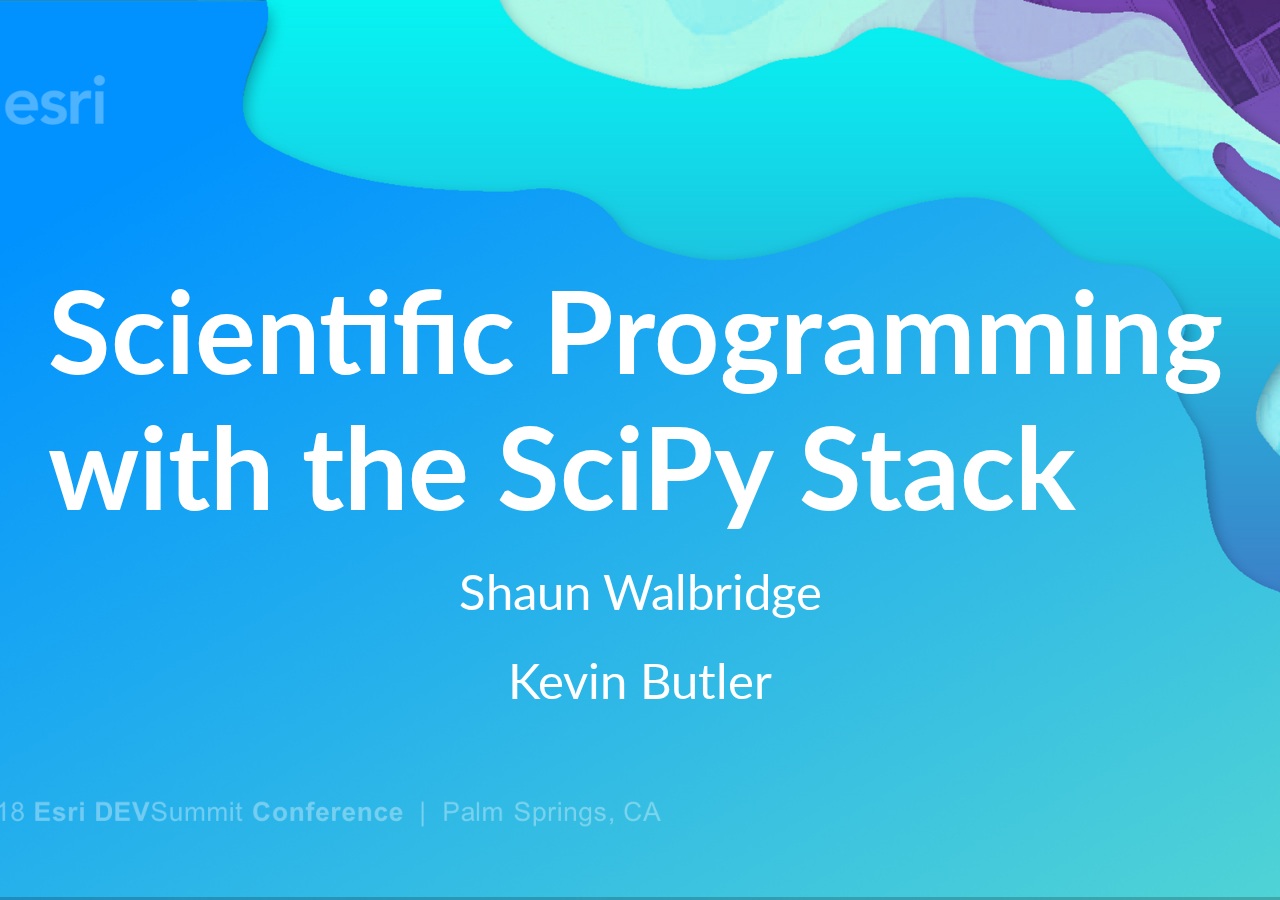
<file: index.html>
<!DOCTYPE html>
<html>
<head>
  <meta charset="utf-8">
  <link rel="shortcut icon" href="reveal.js/favicon.ico">
  <meta name="generator" content="pandoc">
  <meta name="author" content="Shaun Walbridge">
  <meta name="author" content="Kevin Butler">
  <title>Scientific Programming   with the SciPy Stack</title>
  <meta name="apple-mobile-web-app-capable" content="yes">
  <meta name="apple-mobile-web-app-status-bar-style" content="black-translucent">
  <meta name="viewport" content="width=device-width, initial-scale=1.0, maximum-scale=1.0, user-scalable=no, minimal-ui">
  <link rel="stylesheet" href="reveal.js/css/reveal.css">
  <style type="text/css">
      code{white-space: pre-wrap;}
      span.smallcaps{font-variant: small-caps;}
      span.underline{text-decoration: underline;}
      div.column{display: inline-block; vertical-align: top; width: 50%;}
  </style>
  <style type="text/css">
a.sourceLine { display: inline-block; line-height: 1.25; }
a.sourceLine { pointer-events: none; color: inherit; text-decoration: inherit; }
a.sourceLine:empty { height: 1.2em; position: absolute; }
.sourceCode { overflow: visible; }
code.sourceCode { white-space: pre; position: relative; }
div.sourceCode { margin: 1em 0; }
pre.sourceCode { margin: 0; }
@media screen {
div.sourceCode { overflow: auto; }
}
@media print {
code.sourceCode { white-space: pre-wrap; }
a.sourceLine { text-indent: -1em; padding-left: 1em; }
}
pre.numberSource a.sourceLine
  { position: relative; }
pre.numberSource a.sourceLine:empty
  { position: absolute; }
pre.numberSource a.sourceLine::before
  { content: attr(data-line-number);
    position: absolute; left: -5em; text-align: right; vertical-align: baseline;
    border: none; pointer-events: all;
    -webkit-touch-callout: none; -webkit-user-select: none;
    -khtml-user-select: none; -moz-user-select: none;
    -ms-user-select: none; user-select: none;
    padding: 0 4px; width: 4em;
  }
pre.numberSource { margin-left: 3em;  padding-left: 4px; }
div.sourceCode
  { color: #cccccc; background-color: #303030; }
@media screen {
a.sourceLine::before { text-decoration: underline; }
}
code span.al { color: #ffcfaf; } /* Alert */
code span.an { color: #7f9f7f; font-weight: bold; } /* Annotation */
code span.at { } /* Attribute */
code span.bn { color: #dca3a3; } /* BaseN */
code span.bu { } /* BuiltIn */
code span.cf { color: #f0dfaf; } /* ControlFlow */
code span.ch { color: #dca3a3; } /* Char */
code span.cn { color: #dca3a3; font-weight: bold; } /* Constant */
code span.co { color: #7f9f7f; } /* Comment */
code span.cv { color: #7f9f7f; font-weight: bold; } /* CommentVar */
code span.do { color: #7f9f7f; } /* Documentation */
code span.dt { color: #dfdfbf; } /* DataType */
code span.dv { color: #dcdccc; } /* DecVal */
code span.er { color: #c3bf9f; } /* Error */
code span.ex { } /* Extension */
code span.fl { color: #c0bed1; } /* Float */
code span.fu { color: #efef8f; } /* Function */
code span.im { } /* Import */
code span.in { color: #7f9f7f; font-weight: bold; } /* Information */
code span.kw { color: #f0dfaf; } /* Keyword */
code span.op { color: #f0efd0; } /* Operator */
code span.ot { color: #efef8f; } /* Other */
code span.pp { color: #ffcfaf; font-weight: bold; } /* Preprocessor */
code span.sc { color: #dca3a3; } /* SpecialChar */
code span.ss { color: #cc9393; } /* SpecialString */
code span.st { color: #cc9393; } /* String */
code span.va { } /* Variable */
code span.vs { color: #cc9393; } /* VerbatimString */
code span.wa { color: #7f9f7f; font-weight: bold; } /* Warning */
  </style>
  <link rel="stylesheet" href="reveal.js/css/theme/esri-dev-summit-2018.css" id="theme">
  <link rel="stylesheet" href="src/devsummit-2018.css"/>

  <!-- Printing and PDF exports -->
  <script>
    var link = document.createElement( 'link' );
    link.rel = 'stylesheet';
    link.type = 'text/css';
    link.href = window.location.search.match( /print-pdf/gi ) ? 'reveal.js/css/print/pdf.css' : 'reveal.js/css/print/paper.css';
    document.getElementsByTagName( 'head' )[0].appendChild( link );
  </script>
  <!--[if lt IE 9]>
  <script src="reveal.js/lib/js/html5shiv.js"></script>
  <![endif]-->
</head>
<body>
  <div class="reveal">
    <div class="slides">

<section id="title-slide" data-background="reveal.js/img/bg-1.png" data-background-size="cover">
  <h1 class="title">Scientific Programming <br> with the SciPy Stack</h1>
  <p class="author">Shaun Walbridge</p>
  <p class="author">Kevin Butler</p>
</section>

<section class="slide level2">

<section data-background="reveal.js/img/bg-1.png">
<h2>
<a href="https://github.com/scw/scipy-devsummit-2018-talk" class="uri">https://github.com/scw/scipy-devsummit-2018-talk</a>
</h2>
<h3>
<a href="https://4326.us/esri/scipy-2018/devsummit-2018-scipy-arcgis-presentation-full.pdf">High Quality PDF (5MB)</a>
</h3>
<h3>
<a href="https://4326.us/esri/scipy-2018/#resources">Resources Section</a>
</h3>
</section>
</section>
<section><section id="scientific-computing" class="title-slide slide level1" data-background="reveal.js/img/bg-2.png"><h1>Scientific Computing</h1></section><section id="scientific-computing-1" class="slide level2" data-background="reveal.js/img/bg-2.png">
<h2>Scientific Computing</h2>
<div style="float: left; width: 50%">
<p><img data-src="images/scientific-computing-wheel-diagram.png" class="tight" /></p>
</div>
<div style="float: right; width: 45%; text-align: left; padding-top: 20px">
<p>The application of computational methods to all aspects of the process of scientific investigation – data acquisition, data management, analysis, visualization, and sharing of methods and results.</p>
</div>
</section><section id="extending-arcgis" class="slide level2" data-background="reveal.js/img/bg-2.png">
<h2>Extending ArcGIS</h2>
<ul>
<li>ArcGIS is a <em>system of record</em>. Combine data and analysis from many fields and into a common environemnt.</li>
<li>Why extend? Can’t do it all, we support over 1000 GP tools — enabling <em>integration</em> with other environments to extend the platform.</li>
</ul>
</section></section>
<section><section id="python" class="title-slide slide level1" data-background="reveal.js/img/bg-6.png"><h1>Python</h1></section><section id="why-python" class="slide level2" data-background="reveal.js/img/bg-6.png">
<h2>Why Python?</h2>
<ul>
<li>Accessible for new-comers, and the <a href="http://cacm.acm.org/blogs/blog-cacm/176450-python-is-now-the-most-popular-introductory-teaching-language-at-top-us-universities/fulltext">most taught first language in US universites</a></li>
<li>Extensive package collection (56k on <a href="https://pypi.python.org/pypi">PyPI</a>), broad user-base</li>
<li>Strong glue language used to bind together many environments, both open source and commercial</li>
<li>Open source with liberal license — do what you want</li>
</ul>
<div class="fragment">
<p><br></p>
<ul>
<li>Resources include materials that for getting started</li>
</ul>
</div>
</section><section id="python-in-arcgis" class="slide level2" data-background="reveal.js/img/bg-6.png">
<h2>Python in ArcGIS</h2>
<ul>
<li>Python API for driving ArcGIS Desktop and Server</li>
<li>A fully integrated module: <code>import arcpy</code></li>
<li>Interactive Window, Python Addins, Python Tooboxes</li>
<li>Extensions:
<ul>
<li>Spatial Analyst: <code>arcpy.sa</code></li>
<li>Network Analyst: <code>arcpy.na</code></li>
<li>Geostatistics: <code>arcpy.ga</code></li>
<li>Fast cursors: <code>arcpy.da</code></li>
</ul></li>
<li>ArcGIS API for Python</li>
</ul>
</section><section id="python-in-arcgis-1" class="slide level2" data-background="reveal.js/img/bg-6.png">
<h2>Python in ArcGIS</h2>
<ul>
<li>Python 3.6 in Pro (<a href="http://pro.arcgis.com/en/pro-app/arcpy/get-started/python-migration-for-arcgis-pro.htm">Desktop vs Pro Python</a>)
<ul>
<li><code>arcpy.mp</code> instead of <code>arcpy.mapping</code></li>
</ul></li>
<li>Continue to add modules: NetCDF4, xlrd, xlwt, PyPDF2, dateutil, pip, requests, Jupyter &amp;c</li>
<li><a href="http://desktop.arcgis.com/en/desktop/latest/manage-data/raster-and-images/python-raster-function.htm">Python raster function</a>, with a <a href="https://github.com/Esri/raster-functions">repository of examples</a> using SciPy for on the fly visualizations</li>
</ul>
<aside class="notes">
<ul>
<li><code>arcpy.mp</code> Pro works with a conceptual model with <em>Project</em> at the root, so this module reflects that difference from ArcMap where <em>map document</em> is the root with <code>arcpy.mapping</code>.</li>
<li>Modules galore: NetCDF4, xlrd, xlwt, PyPDF2, dateutil, pip, …</li>
</ul>
</aside>
</section><section id="python-in-arcgis-2" class="slide level2" data-background="reveal.js/img/bg-6.png">
<h2>Python in ArcGIS</h2>
<ul>
<li>Here, focus on SciPy stack, what’s included out of the box</li>
<li>Move toward maintainable, reusable code and beyond the “one-off”</li>
<li>Recurring theme: multi-dimensional data structures</li>
</ul>
<aside class="notes">
<p>Multi-dimensional data structures – numpy, pandas, our multi-d support all take advantage of different forms of an N-dimensional data structure. Rich, lets you pack simpler data into it for performance, still useful for 1D and 2D data!</p>
</aside>
</section></section>
<section><section id="scipy" class="title-slide slide level1" data-background="reveal.js/img/bg-2.png"><h1>SciPy</h1></section><section id="why-scipy" class="slide level2" data-background="reveal.js/img/bg-2.png">
<h2>Why SciPy?</h2>
<ul>
<li>Most languages don’t support things useful for science, e.g.:
<ul>
<li>Vector primitives</li>
<li>Complex numbers</li>
<li>Statistics</li>
</ul></li>
<li>Object oriented programming isn’t always the right paradigm for analysis applications, but is the only way to go in many modern languages</li>
<li>SciPy brings the pieces that matter for scientific problems to Python.</li>
</ul>
</section><section id="scipy-stack" class="slide level2" data-background="reveal.js/img/bg-2.png">
<h2>SciPy Stack</h2>
<p><img data-src="images/stack-circle.png" style="width: 600px" /></p>
</section><section id="included-scipy" class="slide level2" data-background="reveal.js/img/bg-2.png">
<h2>Included SciPy</h2>
<table>
<thead>
<tr class="header">
<th>Package</th>
<th style="text-align: right;">KLOC</th>
<th style="text-align: right;">Contributors</th>
<th style="text-align: right;">Stars</th>
</tr>
</thead>
<tbody>
<tr class="odd">
<td><a href="https://ipython.readthedocs.io/en/stable/">IPython</a></td>
<td style="text-align: right;">36</td>
<td style="text-align: right;">532</td>
<td style="text-align: right;">12519</td>
</tr>
<tr class="even">
<td><a href="">Jupyter Notebooks</a></td>
<td style="text-align: right;">67</td>
<td style="text-align: right;">323</td>
<td style="text-align: right;">3766</td>
</tr>
<tr class="odd">
<td><a href="http://matplotlib.org/">matplotlib</a></td>
<td style="text-align: right;">118</td>
<td style="text-align: right;">693</td>
<td style="text-align: right;">6867</td>
</tr>
<tr class="even">
<td><a href="http://www.numpy.org/">NumPy</a></td>
<td style="text-align: right;">236</td>
<td style="text-align: right;">429</td>
<td style="text-align: right;">4011</td>
</tr>
<tr class="odd">
<td><a href="http://pandas.pydata.org">Pandas</a></td>
<td style="text-align: right;">183</td>
<td style="text-align: right;">408</td>
<td style="text-align: right;">8765</td>
</tr>
<tr class="even">
<td><a href="http://scipy.org/scipylib/">SciPy</a></td>
<td style="text-align: right;">387</td>
<td style="text-align: right;">387</td>
<td style="text-align: right;">2930</td>
</tr>
<tr class="odd">
<td><a href="http://sympy.org/">SymPy</a></td>
<td style="text-align: right;">243</td>
<td style="text-align: right;">443</td>
<td style="text-align: right;">3642</td>
</tr>
</tbody>
</table>
</section><section id="sympy" class="slide level2" data-background="reveal.js/img/bg-2.png">
<h2>SymPy</h2>
</section><section id="section" class="slide level2" data-background="reveal.js/img/bg-2.png">
<h2><img data-src="images/logos/sympy.png" class="tight" /></h2>
<ul>
<li>A Computer Algebra System (CAS), solve math equations (<a href="../examples/sympy-algebra.py">source</a>)</li>
</ul>
<div class="sourceCode" id="cb1"><pre class="sourceCode python"><code class="sourceCode python"><a class="sourceLine" id="cb1-1" data-line-number="1"><span class="im">from</span> sympy <span class="im">import</span> <span class="op">*</span></a>
<a class="sourceLine" id="cb1-2" data-line-number="2">x <span class="op">=</span> symbol(<span class="st">&#39;x&#39;</span>)</a>
<a class="sourceLine" id="cb1-3" data-line-number="3">eq <span class="op">=</span> Eq(x<span class="op">**</span><span class="dv">3</span> <span class="op">+</span> <span class="dv">2</span><span class="op">*</span>x<span class="op">**</span><span class="dv">2</span> <span class="op">+</span> <span class="dv">4</span><span class="op">*</span>x <span class="op">+</span> <span class="dv">8</span>, <span class="dv">0</span>)</a></code></pre></div>
<p><img data-src="images/sympy-eq.png" /></p>
<div class="sourceCode" id="cb2"><pre class="sourceCode python"><code class="sourceCode python"><a class="sourceLine" id="cb2-1" data-line-number="1">solve(eq, x)</a></code></pre></div>
<p><img data-src="images/sympy-res.png" /></p>
</section><section id="demo-sympy" class="slide level2" data-background="reveal.js/img/bg-2.png">
<h2>Demo: SymPy</h2>
</section><section id="section-1" class="slide level2" data-background="reveal.js/img/bg-2.png">
<h2><img data-src="images/logos/matplotlib.png" /></h2>
<ul>
<li>Plotting library and API for NumPy data</li>
<li><p><a href="http://matplotlib.org/gallery.html" target="_newtab">Matplotlib Gallery</a></p></li>
<li><p>Also, new in Pro: <code>arcpy.chart</code></p></li>
</ul>
</section></section>
<section><section id="arcgis-numpy" class="title-slide slide level1" data-background="reveal.js/img/bg-2.png"><h1>ArcGIS + NumPy</h1></section><section id="section-2" class="slide level2" data-background="reveal.js/img/bg-2.png">
<h2><img data-src="images/logos/numpy.png" /></h2>
<ol type="1">
<li>An array object of arbitrary homogeneous items</li>
<li>Fast mathematical operations over arrays</li>
<li>Random Number Generation</li>
</ol>
<p><img data-src="images/numpy-array.png" /></p>
<p><a href="https://scipy-lectures.github.io/intro/numpy/array_object.html#indexing-and-slicing">SciPy Lectures</a>, CC-BY</p>
<ul>
<li>ArcGIS and NumPy can interoperate on raster, table, and feature data.</li>
<li>See <a href="http://desktop.arcgis.com/en/desktop/latest/analyze/python/working-with-numpy-in-arcgis.htm">Working with NumPy in ArcGIS</a></li>
<li>In-memory data model. Example script to <a href="../examples/process-by-blocks.py">process by blocks</a> if working with larger data.</li>
</ul>
</section><section id="arcgis-numpy-1" class="slide level2" data-background="reveal.js/img/bg-2.png">
<h2>ArcGIS + NumPy</h2>
<p><img data-src="images/arcgis-numpy-workflow.png" /></p>
</section><section id="section-3" class="slide level2" data-background="reveal.js/img/bg-2.png">
<h2><img data-src="images/logos/scipy.png" /></h2>
<p>Computational methods for:</p>
<ul>
<li>Integration (<a href="http://docs.scipy.org/doc/scipy/reference/tutorial/integrate.html">scipy.integrate</a>)</li>
<li>Optimization (<a href="http://docs.scipy.org/doc/scipy/reference/tutorial/optimize.html">scipy.optimize</a>)</li>
<li>Interpolation (<a href="http://docs.scipy.org/doc/scipy/reference/tutorial/interpolate.html">scipy.interpolate</a>)</li>
<li>Fourier Transforms (<a href="http://docs.scipy.org/doc/scipy/reference/tutorial/fftpack.html">scipy.fftpack</a>)</li>
<li>Signal Processing (<a href="http://docs.scipy.org/doc/scipy/reference/tutorial/signal.html">scipy.signal</a>)</li>
<li>Linear Algebra (<a href="http://docs.scipy.org/doc/scipy/reference/tutorial/linalg.html">scipy.linalg</a>)</li>
<li>Spatial (<a href="http://docs.scipy.org/doc/scipy/reference/tutorial/spatial.html">scipy.spatial</a>)</li>
<li><strong>Statistics</strong> (<a href="http://docs.scipy.org/doc/scipy/reference/tutorial/integrate.html">scipy.stats</a>)</li>
<li><strong>Multidimensional image processing</strong> (<a href="http://docs.scipy.org/doc/scipy/reference/tutorial/ndimage.html">scipy.ndimage</a>)</li>
</ul>
<aside class="notes">
<p>Spatial is the tools across all of the domains of science, very general.</p>
<p>That said, can be useful in a variety of circumstances, e.g. <code>KDTree</code> for finding data quickly.</p>
</aside>
</section><section id="scipy-geometric-mean" class="slide level2" data-background="reveal.js/img/bg-2.png">
<h2>SciPy: Geometric Mean</h2>
<ul>
<li>Calculating a geometric mean of an <em>entire raster</em> using SciPy (<a href="../examples/geometric-mean.py">source</a>)</li>
</ul>
<p><img data-src="images/geom-mean.png" /></p>
<div class="sourceCode" id="cb3"><pre class="sourceCode python"><code class="sourceCode python"><a class="sourceLine" id="cb3-1" data-line-number="1"><span class="im">import</span> scipy.stats  </a>
<a class="sourceLine" id="cb3-2" data-line-number="2">rast_in <span class="op">=</span> <span class="st">&#39;data/input_raster.tif&#39;</span></a>
<a class="sourceLine" id="cb3-3" data-line-number="3">rast_as_numpy_array <span class="op">=</span> arcpy.RasterToNumPyArray(rast_in)</a>
<a class="sourceLine" id="cb3-4" data-line-number="4">raster_geometric_mean <span class="op">=</span> scipy.stats.stats.gmean(</a>
<a class="sourceLine" id="cb3-5" data-line-number="5">    rast_as_numpy_array, axis<span class="op">=</span><span class="va">None</span>)  </a></code></pre></div>
<aside class="notes">
<p>(<a href="https://geonet.esri.com/message/436296#436296">Inspiration</a>)</p>
</aside>
</section><section id="use-case-benthic-terrain-modeler" class="slide level2" data-background="images/btm-terrain.jpg">
<h2>Use Case: Benthic Terrain Modeler</h2>
</section><section id="benthic-terrain-modeler" class="slide level2" data-background="reveal.js/img/bg-6.png">
<h2>Benthic Terrain Modeler</h2>
<ul>
<li>A Python Add-in and Python toolbox for geomorphology</li>
<li>Open source, can borrow code for your own projects: <a href="https://github.com/EsriOceans/btm" class="uri">https://github.com/EsriOceans/btm</a></li>
<li>Active community of users, primarily marine scientists, but also useful for other applications</li>
</ul>
</section><section id="lightweight-scipy-integration" class="slide level2" data-background="reveal.js/img/bg-6.png">
<h2>Lightweight SciPy Integration</h2>
<ul>
<li>Using <code>scipy.ndimage</code> to perform basic multiscale analysis</li>
<li>Using <code>scipy.stats</code> to compute circular statistics</li>
</ul>
</section><section id="lightweight-scipy-integration-1" class="slide level2" data-background="reveal.js/img/bg-6.png">
<h2>Lightweight SciPy Integration</h2>
<p><a href="../examples/calculate-bpi-with-scipy.py">Example source</a></p>
<div class="sourceCode" id="cb4"><pre class="sourceCode python"><code class="sourceCode python"><a class="sourceLine" id="cb4-1" data-line-number="1"><span class="im">import</span> arcpy</a>
<a class="sourceLine" id="cb4-2" data-line-number="2"><span class="im">import</span> scipy.ndimage <span class="im">as</span> nd</a>
<a class="sourceLine" id="cb4-3" data-line-number="3"><span class="im">from</span> matplotlib <span class="im">import</span> pyplot <span class="im">as</span> plt</a>
<a class="sourceLine" id="cb4-4" data-line-number="4"></a>
<a class="sourceLine" id="cb4-5" data-line-number="5">ras <span class="op">=</span> <span class="st">&quot;data/input_raster.tif&quot;</span></a>
<a class="sourceLine" id="cb4-6" data-line-number="6">r <span class="op">=</span> arcpy.RasterToNumPyArray(ras, <span class="st">&quot;&quot;</span>, <span class="dv">200</span>, <span class="dv">200</span>, <span class="dv">0</span>)</a>
<a class="sourceLine" id="cb4-7" data-line-number="7"></a>
<a class="sourceLine" id="cb4-8" data-line-number="8">fig <span class="op">=</span> plt.figure(figsize<span class="op">=</span>(<span class="dv">10</span>, <span class="dv">10</span>))</a></code></pre></div>
</section><section id="lightweight-scipy-integration-2" class="slide level2" data-background="reveal.js/img/bg-6.png">
<h2>Lightweight SciPy Integration</h2>
<div class="sourceCode" id="cb5"><pre class="sourceCode python"><code class="sourceCode python"><a class="sourceLine" id="cb5-1" data-line-number="1"><span class="cf">for</span> i <span class="kw">in</span> <span class="bu">xrange</span>(<span class="dv">25</span>):</a>
<a class="sourceLine" id="cb5-2" data-line-number="2">    size <span class="op">=</span> (i<span class="op">+</span><span class="dv">1</span>) <span class="op">*</span> <span class="dv">3</span></a>
<a class="sourceLine" id="cb5-3" data-line-number="3">    <span class="bu">print</span> <span class="st">&quot;running </span><span class="sc">{}</span><span class="st">&quot;</span>.<span class="bu">format</span>(size)</a>
<a class="sourceLine" id="cb5-4" data-line-number="4">    med <span class="op">=</span> nd.median_filter(r, size)</a>
<a class="sourceLine" id="cb5-5" data-line-number="5"></a>
<a class="sourceLine" id="cb5-6" data-line-number="6">    a <span class="op">=</span> fig.add_subplot(<span class="dv">5</span>, <span class="dv">5</span>,i<span class="op">+</span><span class="dv">1</span>)</a>
<a class="sourceLine" id="cb5-7" data-line-number="7">    plt.imshow(med, interpolation<span class="op">=</span><span class="st">&#39;nearest&#39;</span>)</a>
<a class="sourceLine" id="cb5-8" data-line-number="8">    a.set_title(<span class="st">&#39;</span><span class="sc">{}</span><span class="st">x</span><span class="sc">{}</span><span class="st">&#39;</span>.<span class="bu">format</span>(size, size))</a>
<a class="sourceLine" id="cb5-9" data-line-number="9">    plt.axis(<span class="st">&#39;off&#39;</span>)</a>
<a class="sourceLine" id="cb5-10" data-line-number="10">    plt.subplots_adjust(hspace <span class="op">=</span> <span class="fl">0.1</span>)</a>
<a class="sourceLine" id="cb5-11" data-line-number="11">    prev <span class="op">=</span> med</a>
<a class="sourceLine" id="cb5-12" data-line-number="12"></a>
<a class="sourceLine" id="cb5-13" data-line-number="13">plt.savefig(<span class="st">&quot;btm-scale-compare.png&quot;</span>, bbox_inches<span class="op">=</span><span class="st">&#39;tight&#39;</span>)</a></code></pre></div>
</section><section id="section-4" class="slide level2" data-background="images/btm-scale-compare-2.png">
<h2> </h2>
<p><br></p>
</section><section id="scipy-statistics" class="slide level2" data-background="reveal.js/img/bg-6.png">
<h2>SciPy Statistics</h2>
<p><img data-src="images/aspect-statistical.png" /></p>
<ul>
<li>Break down aspect into <code>sin()</code> and <code>cos()</code> variables</li>
<li>Aspect is a circular variable — without this 0 and 360 are opposites instead of being the same value</li>
</ul>
</section><section id="scipy-statistics-1" class="slide level2" data-background="reveal.js/img/bg-6.png">
<h2>SciPy Statistics</h2>
<p>Summary statistics from SciPy include circular statistics (<a href="../examples/circular-stats.py">source</a>).</p>
<div class="sourceCode" id="cb6"><pre class="sourceCode python"><code class="sourceCode python"><a class="sourceLine" id="cb6-1" data-line-number="1"><span class="im">import</span> scipy.stats.morestats</a>
<a class="sourceLine" id="cb6-2" data-line-number="2"></a>
<a class="sourceLine" id="cb6-3" data-line-number="3">ras <span class="op">=</span> <span class="st">&quot;data/aspect_raster.tif&quot;</span></a>
<a class="sourceLine" id="cb6-4" data-line-number="4">r <span class="op">=</span> arcpy.RasterToNumPyArray(ras)</a>
<a class="sourceLine" id="cb6-5" data-line-number="5"></a>
<a class="sourceLine" id="cb6-6" data-line-number="6">morestats.circmean(r)</a>
<a class="sourceLine" id="cb6-7" data-line-number="7">morestats.circstd(r)</a>
<a class="sourceLine" id="cb6-8" data-line-number="8">morestats.circvar(r)</a></code></pre></div>
</section><section id="demo-scipy" class="slide level2" data-background="reveal.js/img/bg-2.png">
<h2>Demo: SciPy</h2>
</section><section id="ipython" class="slide level2" data-background="reveal.js/img/bg-2.png">
<h2>IPython</h2>
<ul>
<li>A better <code>python.exe</code></li>
<li>Demo: IPython</li>
</ul>
</section><section id="jupyter-notebooks" class="slide level2" data-background="reveal.js/img/bg-2.png">
<h2>Jupyter Notebooks</h2>
<ul>
<li>A new modality for computing</li>
<li>Interactive technical computing, from your browser</li>
</ul>
</section></section>
<section><section id="pandas" class="title-slide slide level1" data-background="reveal.js/img/bg-2.png"><h1>Pandas</h1></section><section id="section-5" class="slide level2" data-background="reveal.js/img/bg-2.png">
<h2><img data-src="images/logos/pandas.png" /></h2>
<ul>
<li><strong>Pan</strong>el <strong>Da</strong>ta — like R “data frames”</li>
<li>Bring a robust data <em>analysis</em> workflow to Python</li>
<li>Data frames are fundamental — treat tabular (and multi-dimensional) data as a labeled, indexed series of observations.</li>
</ul>
</section><section id="section-6" class="slide level2" data-background="reveal.js/img/bg-2.png">
<h2><img data-src="images/logos/pandas.png" /></h2>
<p>(<a href="../examples/pandas-filter.py">Source</a>)</p>
<div class="sourceCode" id="cb7"><pre class="sourceCode python"><code class="sourceCode python"><a class="sourceLine" id="cb7-1" data-line-number="1"><span class="im">import</span> pandas</a>
<a class="sourceLine" id="cb7-2" data-line-number="2"></a>
<a class="sourceLine" id="cb7-3" data-line-number="3">data <span class="op">=</span> pandas.read_csv(<span class="st">&#39;data/season-ratings.csv&#39;</span>)</a>
<a class="sourceLine" id="cb7-4" data-line-number="4">data.columns</a></code></pre></div>
<div class="sourceCode" id="cb8"><pre class="sourceCode python"><code class="sourceCode python"><a class="sourceLine" id="cb8-1" data-line-number="1">Index([<span class="st">u&#39;season&#39;</span>, <span class="st">u&#39;households&#39;</span>, <span class="st">u&#39;rank&#39;</span>, <span class="st">u&#39;tv_households&#39;</span>, <span class="op">\</span></a>
<a class="sourceLine" id="cb8-2" data-line-number="2">       <span class="st">u&#39;net_indep&#39;</span>, <span class="st">u&#39;primetime_pct&#39;</span>], dtype<span class="op">=</span><span class="st">&#39;object&#39;</span>)</a></code></pre></div>
</section><section id="section-7" class="slide level2" data-background="reveal.js/img/bg-2.png">
<h2><img data-src="images/logos/pandas.png" /></h2>
<div class="sourceCode" id="cb9"><pre class="sourceCode python"><code class="sourceCode python"><a class="sourceLine" id="cb9-1" data-line-number="1">majority_simpsons <span class="op">=</span> data[data.primetime_pct <span class="op">&gt;</span> <span class="dv">50</span>]</a></code></pre></div>
<pre><code>    season households  tv_households  net_indep  primetime_pct
0        1  13.4m[41]           92.1       51.6      80.751174
1        2  12.2m[n2]           92.1       50.4      78.504673
2        3  12.0m[n3]           92.1       48.4      76.582278
3        4  12.1m[48]           93.1       46.2      72.755906
4        5  10.5m[n4]           93.1       46.5      72.093023
5        6   9.0m[50]           95.4       46.1      71.032357
6        7   8.0m[51]           95.9       46.6      70.713202
7        8   8.6m[52]           97.0       44.2      67.584098
8        9   9.1m[53]           98.0       42.3      64.383562
9       10   7.9m[54]           99.4       39.9      60.916031
10      11   8.2m[55]          100.8       38.1      57.466063
11      12  14.7m[56]          102.2       36.8      53.958944
12      13  12.4m[57]          105.5       35.0      51.094891</code></pre>
</section><section id="spatial-data-frames" class="slide level2" data-background="reveal.js/img/bg-2.png">
<h2>Spatial Data Frames</h2>
<ul>
<li>Same data frame model + geometries</li>
<li>ArcPy + ArcGIS API for Python (e.g. Pro 2.1)</li>
<li>Continues to expand, check them out</li>
</ul>
</section><section id="demo-pandas" class="slide level2" data-background="reveal.js/img/bg-2.png">
<h2>Demo: Pandas</h2>
</section></section>
<section><section id="where-and-how-fast" class="title-slide slide level1" data-background="reveal.js/img/bg-2.png"><h1>Where and How Fast?</h1></section><section id="where-can-i-run-this" class="slide level2" data-background="reveal.js/img/bg-2.png">
<h2>Where Can I Run This?</h2>
<ul>
<li>Now:
<ul>
<li>ArcGIS Pro (64-bit)</li>
<li>10.6: ArcMap, Server, both 32- and 64- bit environments
<ul>
<li>Both now ship with <a href="https://www.scipy.org/about.html">core Scipy Stack</a></li>
</ul></li>
<li>MKL enabled NumPy and SciPy everywhere</li>
<li>Conda for managing full Python environments, consuming and producing packages</li>
<li>With the ArcGIS API for Python! Can run anywhere Python runs.</li>
</ul></li>
</ul>
<aside class="notes">
<pre><code>- SciPy stack is now available across the platform. Try it out, you can build things that will work on your machine and your users machines without additional work.</code></pre>
</aside>
</section><section id="how-does-it-perform" class="slide level2" data-background="reveal.js/img/bg-2.png">
<h2>How Does It perform?</h2>
<ul>
<li>Built with Intel’s <a href="https://software.intel.com/en-us/intel-mkl">Math Kernel Library (MKL)</a> and compilers—highly optimized Fortran and C under the hood.</li>
<li>Automated parallelization for executed code</li>
</ul>
<p><a href="https://4326.us/esri/scipy/mkl-perf" target="_newtab">MKL Performance Chart</a></p>
<aside class="notes">
<p>Quoting Kevin from last year: Wicked fast. Pandas is fast, scipy functions are fast, and we now enable MKL across the platform for all builds. You write Python, but get best of class performance for free.</p>
<p>Take this graph with a large grain of salt. Realistically, can expect 2-10x improvements in many numerical routines.</p>
</aside>
</section></section>
<section><section id="from-future-import" class="title-slide slide level1" data-background="reveal.js/img/bg-6.png"><h1>from future import *</h1></section><section id="opening-doors" class="slide level2" data-background="reveal.js/img/bg-6.png">
<h2>Opening Doors</h2>
<ul>
<li>Machine learning (<code>scikit-learn</code>, <code>scikit-image</code>, …)</li>
<li>Deep learning (<code>theano</code>, …)</li>
<li>Bayesian statistics (<code>PyMC</code>)
<ul>
<li>Markov Chain Monte Carlo (MCMC)</li>
</ul></li>
<li>Frequentist statistics (<code>statsmodels</code>)</li>
<li>With Conda, not just Python! <code>tensorflow</code>, many others</li>
</ul>
</section></section>
<section><section id="resources" class="title-slide slide level1" data-background="reveal.js/img/bg-6.png"><h1>Resources</h1></section><section id="new-to-python" class="slide level2" data-background="reveal.js/img/bg-6.png">
<h2>New to Python</h2>
<ul>
<li>Courses:
<ul>
<li><a href="https://www.coursera.org/course/pythonlearn">Programming for Everybody</a></li>
<li><a href="http://www.codecademy.com/tracks/python">Codecademy: Python Track</a></li>
</ul></li>
<li>Books:
<ul>
<li><a href="http://learnpythonthehardway.org/">Learn Python the Hard Way</a></li>
<li><a href="http://interactivepython.org/runestone/static/thinkcspy/toc.html">How to Think Like a Computer Scientist</a></li>
</ul></li>
</ul>
</section><section id="gis-focused" class="slide level2" data-background="reveal.js/img/bg-6.png">
<h2>GIS Focused</h2>
<ul>
<li><a href="http://esripress.esri.com/display/index.cfm?fuseaction=display&amp;websiteID=276&amp;moduleID=0">Python Scripting for ArcGIS</a></li>
<li><a href="https://www.packtpub.com/application-development/arcpy-and-arcgis-geospatial-analysis-python">ArcPy and ArcGIS - Geospatial Analysis with Python</a></li>
<li><a href="https://geonet.esri.com/community/developers/gis-developers/python">Python Developers GeoNet Community</a></li>
<li><a href="https://gis.stackexchange.com/">GIS Stackexchange</a></li>
</ul>
</section><section id="scientific" class="slide level2" data-background="reveal.js/img/bg-6.png">
<h2>Scientific</h2>
<p>Courses:</p>
<ul>
<li><a href="https://scipy-lectures.github.io">Python Scientific Lecture Notes</a></li>
<li><a href="https://www.coursera.org/course/scicomp">High Performance Scientific Computing</a></li>
<li><a href="https://www.coursera.org/course/matrix">Coding the Matrix: Linear Algebra through Computer Science Applications</a></li>
<li><a href="https://www.coursera.org/course/datascitoolbox">The Data Scientist’s Toolbox</a></li>
</ul>
</section><section id="scientific-1" class="slide level2" data-background="reveal.js/img/bg-6.png">
<h2>Scientific</h2>
<p>Books:</p>
<ul>
<li>Free:
<ul>
<li><a href="https://camdavidsonpilon.github.io/Probabilistic-Programming-and-Bayesian-Methods-for-Hackers/">Probabilistic Programming &amp; Bayesian Methods for Hackers</a>
<ul>
<li>very compelling book on Bayesian methods in Python, uses SciPy + PyMC.</li>
</ul></li>
<li><a href="https://github.com/rlabbe/Kalman-and-Bayesian-Filters-in-Python">Kalman and Bayesian Filters in Python</a></li>
</ul></li>
</ul>
</section><section id="scientific-2" class="slide level2" data-background="reveal.js/img/bg-6.png">
<h2>Scientific</h2>
<ul>
<li>Paid:
<ul>
<li><a href="http://www.codingthematrix.com/">Coding the Matrix</a>
<ul>
<li>How to use linear algebra and Python to solve amazing problems.</li>
</ul></li>
<li><a href="http://shop.oreilly.com/product/0636920023784.do">Python for Data Analysis: Data Wrangling with Pandas, NumPy, and IPython</a>
<ul>
<li>The cannonical book on Pandas and analysis.</li>
</ul></li>
</ul></li>
</ul>
</section><section id="packages" class="slide level2" data-background="reveal.js/img/bg-6.png">
<h2>Packages</h2>
<p>Only require SciPy Stack:</p>
<ul>
<li>Scikit-learn:
<ul>
<li><a href="https://scipy-lectures.github.io/advanced/scikit-learn/index.html">Lecture material</a></li>
<li>Includes SVMs, can use those for image processing among other things…</li>
</ul></li>
<li>FilterPy, Kalman filtering and optimal estimation:
<ul>
<li><a href="https://github.com/rlabbe/filterpy">FilterPy on GitHub</a></li>
</ul></li>
<li><a href="https://github.com/svaksha/pythonidae/blob/master/AI.md">An extensive list of machine learning packages</a></li>
</ul>
</section><section id="code" class="slide level2" data-background="reveal.js/img/bg-6.png">
<h2>Code</h2>
<ul>
<li><a href="https://github.com/search?p=5&amp;q=scipy+arcpy&amp;type=Code&amp;utf8=%E2%9C%93">ArcPy + SciPy on Github</a></li>
<li><a href="https://github.com/Esri/raster-functions">raster-functions</a>
<ul>
<li>An open source collection of function chains to show how to do complex things using NumPy + scipy on the fly for visualization purposes</li>
</ul></li>
<li><a href="https://docs.python.org/3/library/statistics.html">statistics library</a> with a handful of descriptive statistics included in Python 3.4+.</li>
<li><em>TIP</em>: Want a codebase that runs in Python 2 and 3? <a href="http://python-future.org">Check out future</a>, which helps maintain a single codebase that supports both. Includes the <code>futurize</code> script to initially a project written for one version.</li>
</ul>
</section><section id="scientific-arcgis-extensions" class="slide level2" data-background="reveal.js/img/bg-6.png">
<h2>Scientific ArcGIS Extensions</h2>
<ul>
<li><a href="https://github.com/Esri/PySAL-ArcGIS-Toolbox">PySAL ArcGIS Toolbox</a></li>
<li><a href="http://www.movementecology.net/">Movement Ecology Tools for ArcGIS (ArcMET)</a></li>
<li><a href="http://mgel.env.duke.edu/mget/">Marine Geospatial Ecology Tools (MGET)</a>
<ul>
<li>Combines Python, R, and MATLAB to solve a wide variety of problems</li>
</ul></li>
<li><a href="http://sdmtoolbox.org/">SDMToolbox</a>
<ul>
<li>species distribution &amp; maximum entropy models</li>
</ul></li>
<li><a href="http://www.arcgis.com/home/item.html?id=b0d0be66fd33440d97e8c83d220e7926">Benthic Terrain Modeler</a></li>
<li><a href="http://www.spatialecology.com/gme/">Geospatial Modeling Environment</a></li>
<li><a href="http://www.circuitscape.org/">CircuitScape</a></li>
</ul>
</section><section id="conferences" class="slide level2" data-background="reveal.js/img/bg-6.png">
<h2>Conferences</h2>
<ul>
<li><a href="http://pycon.org">PyCon</a>
<ul>
<li>The largest gathering of Pythonistas in the world</li>
</ul></li>
<li><a href="https://scipy.org">SciPy</a>
<ul>
<li>A meeting of Scientific Python users from all walks</li>
</ul></li>
<li><a href="http://www.geopython.net/">GeoPython</a>
<ul>
<li>The Python event for Python and Geo enthusiasts</li>
</ul></li>
<li><a href="http://pyvideo.org/">PyVideo</a>
<ul>
<li>Talks from Python conferences around the world available freely online.</li>
<li><a href="http://pyvideo.org/search?models=videos.video&amp;q=gis">PyVideo GIS talks</a></li>
</ul></li>
</ul>
</section></section>
<section><section id="closing" class="title-slide slide level1" data-background="reveal.js/img/bg-2.png"><h1>Closing</h1></section><section id="thanks" class="slide level2" data-background="reveal.js/img/bg-2.png">
<h2>Thanks</h2>
<ul>
<li>Geoprocessing Team</li>
<li>ArcGIS API for Python Team</li>
<li>The many amazing contributors to the projects demonstrated here.
<ul>
<li>Get involved! All are on GitHub and happily accept contributions.</li>
</ul></li>
</ul>
</section><section id="rate-this-session" class="slide level2" data-background="reveal.js/img/bg-2.png">
<h2>Rate This Session</h2>
<p><strong>iOS, Android</strong>: Feedback from within the app</p>
<div class="fragment">
<p><strong>Windows Phone, or no smartphone?</strong> Cuneiform tablets accepted.</p>
<p><img data-src="images/Amarna_Akkadian_letter_rotated_2.png" style="border: none; background: none; box-shadow: none;" /></p>
</div>
</section><section id="fin" class="slide level2" data-background="images/end.png">
<h2><span style="display:none">fin</span></h2>
</section></section>
    </div>
  </div>

  <script src="reveal.js/lib/js/head.min.js"></script>
  <script src="reveal.js/js/reveal.js"></script>

  <script>

      // Full list of configuration options available at:
      // https://github.com/hakimel/reveal.js#configuration
      Reveal.initialize({
        // Display controls in the bottom right corner
        controls: false,
        // Display a presentation progress bar
        progress: true,
        // Push each slide change to the browser history
        history: true,
        // Vertical centering of slides
        center: true,
        // Transition style
        transition: 'slide', // none/fade/slide/convex/concave/zoom

        // Optional reveal.js plugins
        dependencies: [
          { src: 'reveal.js/lib/js/classList.js', condition: function() { return !document.body.classList; } },
          { src: 'reveal.js/plugin/zoom-js/zoom.js', async: true },
          { src: 'reveal.js/plugin/notes/notes.js', async: true }
        ]
      });
    </script>
    </body>
</html>
</file>
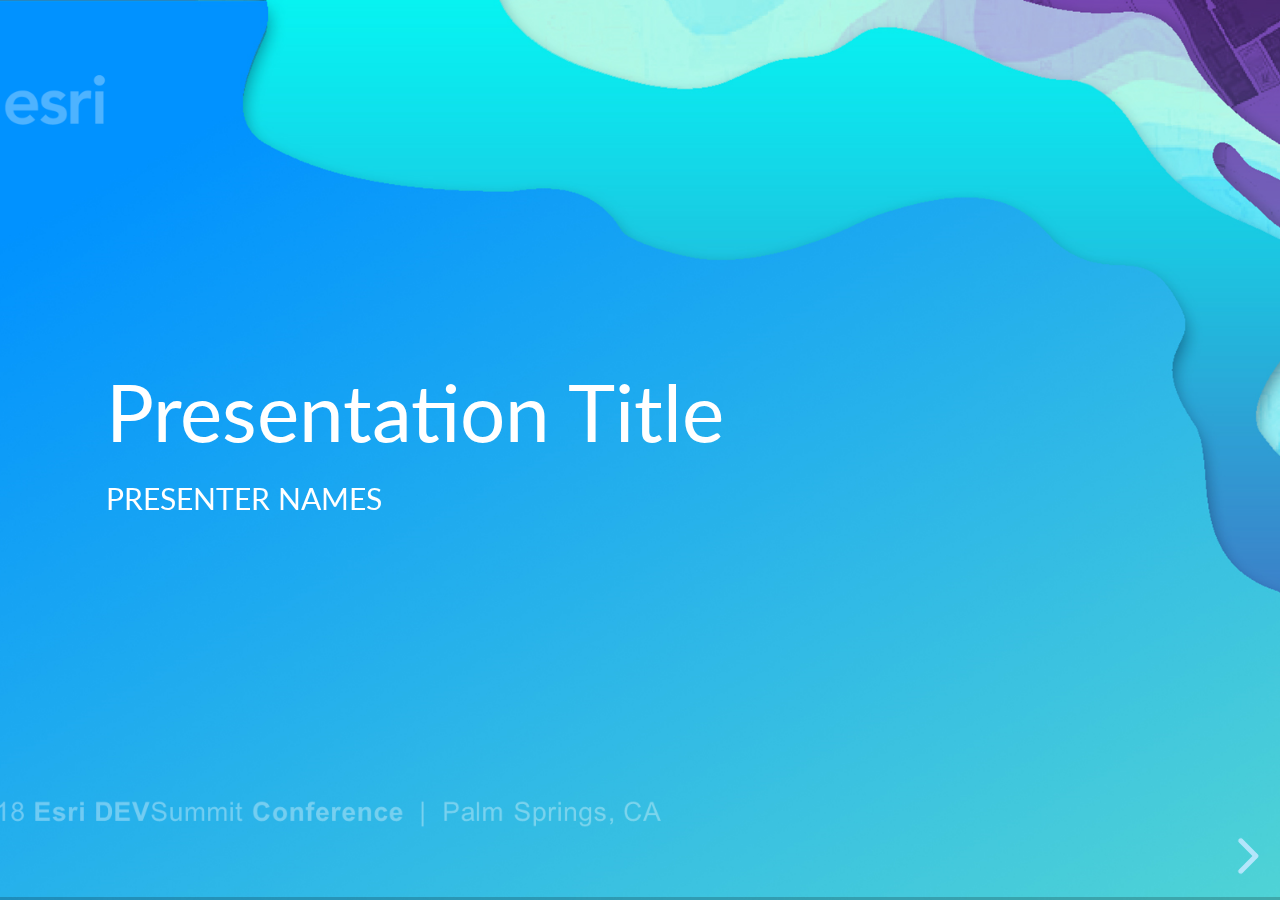
<file: reveal.js/index.html>
<!doctype html>
<html>
	<head>
		<meta charset="utf-8">
		<meta name="viewport" content="width=device-width, initial-scale=1.0, maximum-scale=1.0, user-scalable=no">

		<title>reveal.js</title>

		<link rel="stylesheet" href="css/reveal.css">
		<link rel="stylesheet" href="css/theme/esri-dev-summit-2018.css">

		<!-- Theme used for syntax highlighting of code -->
		<link rel="stylesheet" href="lib/css/zenburn.css">

		<!-- Printing and PDF exports -->
		<script>
			var link = document.createElement( 'link' );
			link.rel = 'stylesheet';
			link.type = 'text/css';
			link.href = window.location.search.match( /print-pdf/gi ) ? 'css/print/pdf.css' : 'css/print/paper.css';
			document.getElementsByTagName( 'head' )[0].appendChild( link );
		</script>
	</head>
	<body>
		<div class="reveal">
			<!-- NOTE: This is a fork from the Esri-approved PPT file here:
			https://compass.esri.com/org/marketing/DevSummit/Pages/Workshop.aspx
			We have moved the background images and have formatted the title slide,
			But other things like alignment of text on subsequent slides may not be
			in line with the PPT - use this template at your own risk!
			-->
			
			<div class="slides">
				<section data-background="img/bg-1.png" data-background-size="cover" style="padding-left: 80px;">
					<h1 style="text-align: left; font-size: 80px;">Presentation Title</h1>
					<p style="text-align: left; font-size: 30px; text-transform: uppercase;">Presenter Names</p>
				</section>
				<section data-markdown data-background="img/bg-2.png">
					<textarea data-template>
						## Headline Here 2
				
						* Bullet [points here](http://hakim.se).
					</textarea>
				</section>

				<section data-markdown data-background="img/bg-3.png">
					<textarea data-template>
						## Headline Here 3
				
						* Bullet [points here](http://hakim.se).
					</textarea>
				</section>

				<section data-markdown data-background="img/bg-4.png">
					<textarea data-template>
						## Headline Here 4
				
						* Bullet [points here](http://hakim.se).
					</textarea>
				</section>

				<section data-markdown data-background="img/bg-5.png">
					<textarea data-template>
						## Headline Here 5
				
						* Bullet [points here](http://hakim.se).
					</textarea>
				</section>

				<section data-markdown data-background="img/bg-6.png">
					<textarea data-template>
						## Headline Here 6
				
						* Bullet [points here](http://hakim.se).
					</textarea>
				</section>


				<section data-markdown data-background="img/bg-7.png">
					<textarea data-template>
						## Headline Here 7
				
						* Bullet [points here](http://hakim.se).
					</textarea>
				</section>

				<section data-markdown data-background="img/bg-8.png">
					<textarea data-template>
						## Section Header
					</textarea>
				</section>
				
				<section data-markdown data-background="img/bg-9.png">
					<textarea data-template>
						## Headline Here 9
				
						* Bullet [points here](http://hakim.se).
					</textarea>
				</section>

				<section data-markdown data-background="img/bg-final.jpg">
					<textarea data-template>
						<img src="img/esri-science-logo-white.png" style="margin: 0; background: none; border: 0px; box-shadow: none;" />
					</textarea>
				</section>
			</div>
		</div>

		<script src="lib/js/head.min.js"></script>
		<script src="js/reveal.js"></script>

		<script>
			// More info about config & dependencies:
			// - https://github.com/hakimel/reveal.js#configuration
			// - https://github.com/hakimel/reveal.js#dependencies
			Reveal.initialize({
				// This height and width are here for the left-aligned title slide. 
				// If you do not want that, you can remove these two settings and
				// the presentation will be closer to OOTB-Reveal.js:
				width: '100%',
				height: '100%',

				history: true,
				dependencies: [
					{ src: 'plugin/markdown/marked.js' },
					{ src: 'plugin/markdown/markdown.js' },
					{ src: 'plugin/notes/notes.js', async: true },
					{ src: 'plugin/highlight/highlight.js', async: true, callback: function() { hljs.initHighlightingOnLoad(); } }
				]
			});
		</script>
	</body>
</html>
</file>
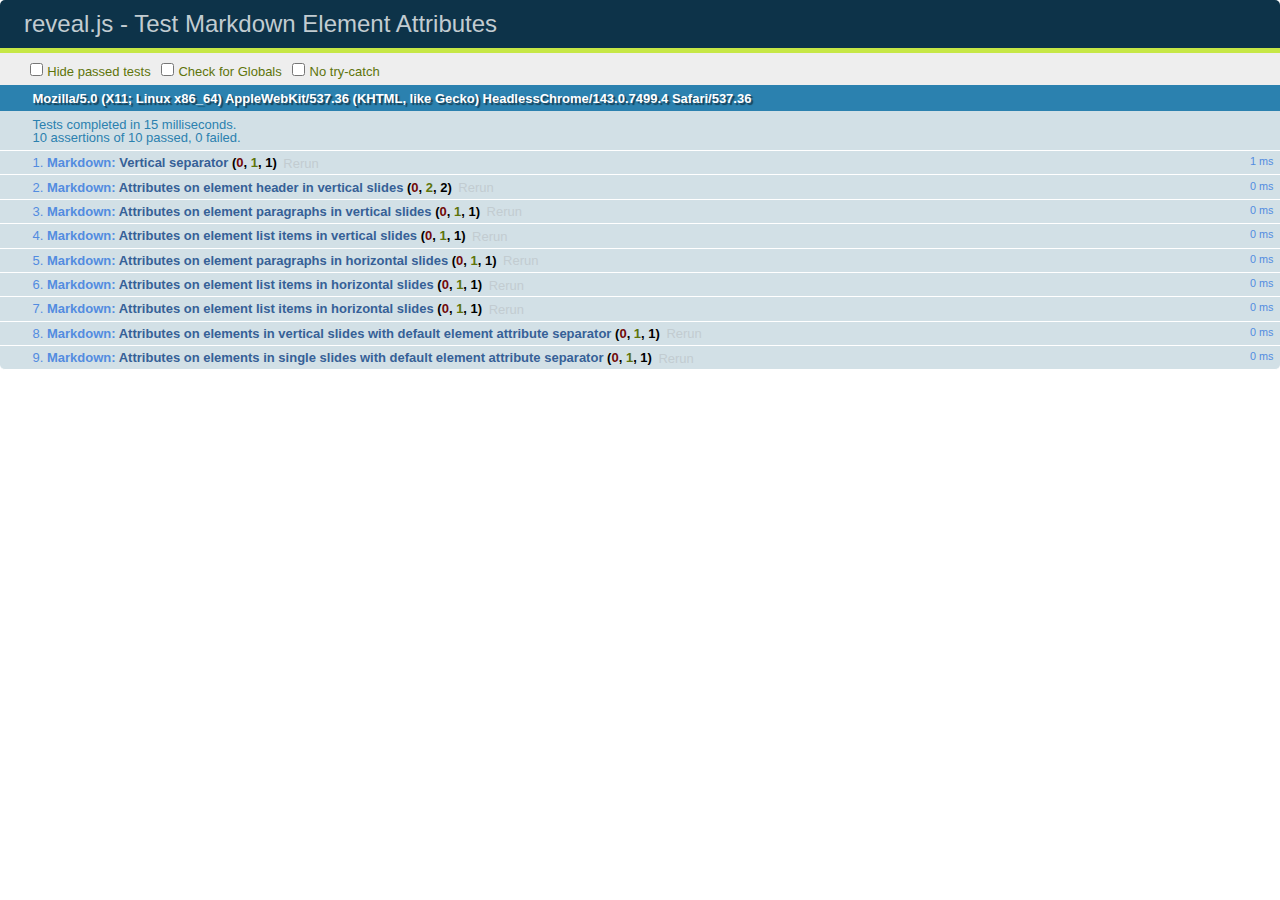
<file: reveal.js/test/test-markdown-element-attributes.html>
<!doctype html>
<html lang="en">

	<head>
		<meta charset="utf-8">

		<title>reveal.js - Test Markdown Element Attributes</title>

		<link rel="stylesheet" href="../css/reveal.css">
		<link rel="stylesheet" href="qunit-1.12.0.css">
	</head>

	<body style="overflow: auto;">

		<div id="qunit"></div>
		<div id="qunit-fixture"></div>

		<div class="reveal" style="display: none;">

			<div class="slides">

				<!-- <section data-markdown="example.md" data-separator="^\n\n\n" data-separator-vertical="^\n\n"></section> -->

				<!-- Slides are separated by newline + three dashes + newline, vertical slides identical but two dashes -->
				<section data-markdown data-separator="^\n---\n$" data-separator-vertical="^\n--\n$" data-element-attributes="{_\s*?([^}]+?)}">>
					<script type="text/template">
						## Slide 1.1
						<!-- {_class="fragment fade-out" data-fragment-index="1"} -->

						--

						## Slide 1.2
						<!-- {_class="fragment shrink"} -->

						Paragraph 1
						<!-- {_class="fragment grow"} -->

						Paragraph 2
						<!-- {_class="fragment grow"} -->

						- list item 1 <!-- {_class="fragment grow"} -->
						- list item 2 <!-- {_class="fragment grow"} -->
						- list item 3 <!-- {_class="fragment grow"} -->


						---

						## Slide 2


						Paragraph 1.2  
						multi-line <!-- {_class="fragment highlight-red"} -->

						Paragraph 2.2 <!-- {_class="fragment highlight-red"} -->

						Paragraph 2.3 <!-- {_class="fragment highlight-red"} -->

						Paragraph 2.4 <!-- {_class="fragment highlight-red"} -->

						- list item 1 <!-- {_class="fragment highlight-green"} -->
						- list item 2<!-- {_class="fragment highlight-green"} -->
						- list item 3<!-- {_class="fragment highlight-green"} -->
						- list item 4
						<!-- {_class="fragment highlight-green"} -->
						- list item 5<!-- {_class="fragment highlight-green"} -->

						Test

						![Example Picture](examples/assets/image2.png)
						<!-- {_class="reveal stretch"} -->

					</script>
				</section>



				<section 	data-markdown data-separator="^\n\n\n"
									data-separator-vertical="^\n\n"
									data-separator-notes="^Note:"
									data-charset="utf-8">
					<script type="text/template">
						# Test attributes in Markdown with default separator
						## Slide 1 Def <!-- .element: class="fragment highlight-red" data-fragment-index="1" -->


						## Slide 2 Def
						<!-- .element: class="fragment highlight-red" -->

					</script>
				</section>

				<section data-markdown>
				  <script type="text/template">
					## Hello world
					A paragraph
					<!-- .element: class="fragment highlight-blue" -->
				  </script>
				</section>

				<section data-markdown>
				  <script type="text/template">
					## Hello world

					Multiple  
					Line
					<!-- .element: class="fragment highlight-blue" -->
				  </script>
				</section>

				<section data-markdown>
				  <script type="text/template">
					## Hello world

					Test<!-- .element: class="fragment highlight-blue" -->

					More Test
				  </script>
				</section>


			</div>

		</div>

		<script src="../lib/js/head.min.js"></script>
		<script src="../js/reveal.js"></script>
		<script src="../plugin/markdown/marked.js"></script>
		<script src="../plugin/markdown/markdown.js"></script>
		<script src="qunit-1.12.0.js"></script>

		<script src="test-markdown-element-attributes.js"></script>

	</body>
</html>
</file>
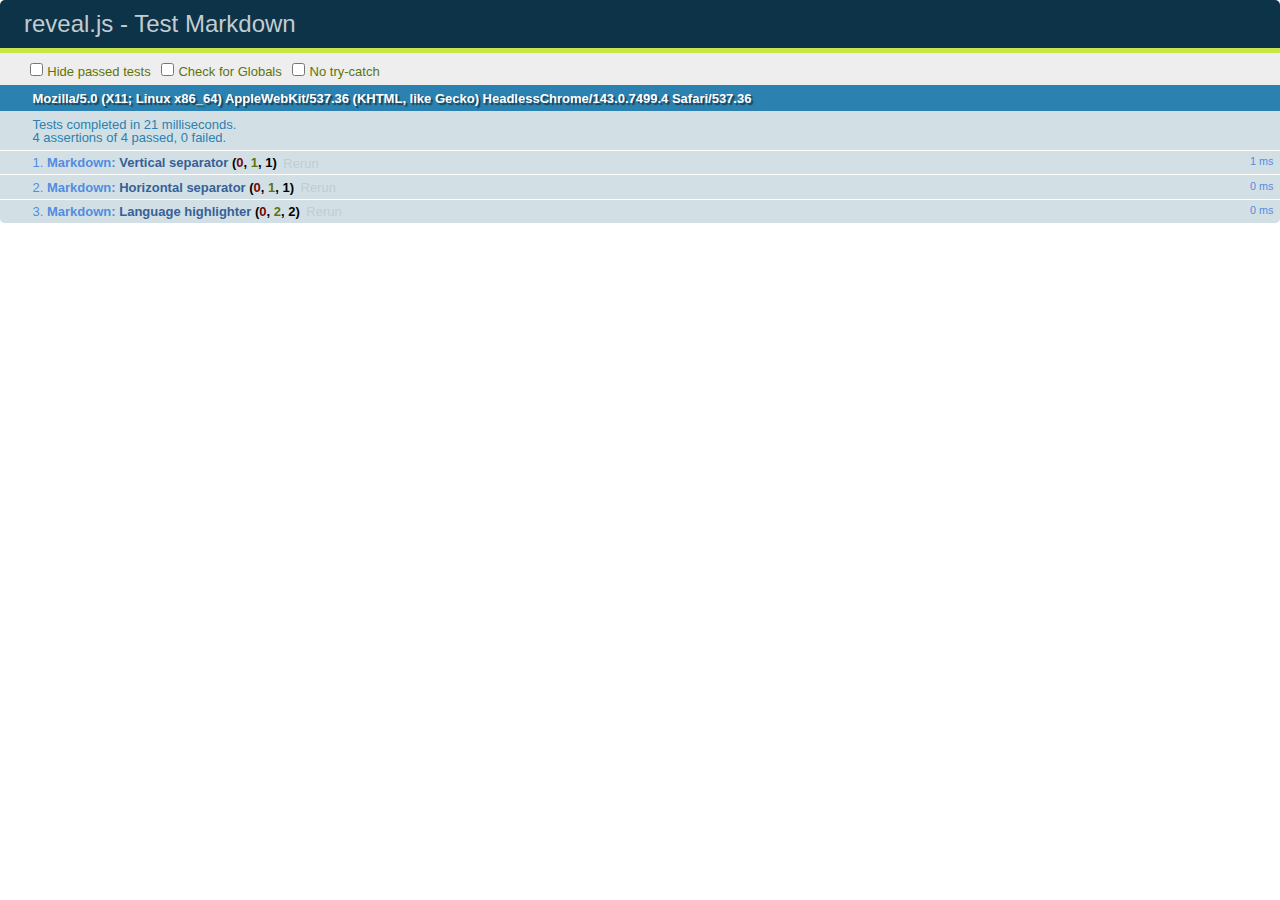
<file: reveal.js/test/test-markdown-external.html>
<!doctype html>
<html lang="en">

	<head>
		<meta charset="utf-8">

		<title>reveal.js - Test Markdown</title>

		<link rel="stylesheet" href="../css/reveal.css">
		<link rel="stylesheet" href="qunit-1.12.0.css">
	</head>

	<body style="overflow: auto;">

		<div id="qunit"></div>
  		<div id="qunit-fixture"></div>

		<div class="reveal" style="display: none;">

			<div class="slides">
				<section data-markdown="simple.md" data-separator="^\n\n\n" data-separator-vertical="^\n\n"></section>
			</div>

		</div>

		<script src="../lib/js/head.min.js"></script>
		<script src="../js/reveal.js"></script>
		<script src="../plugin/highlight/highlight.js"></script>
		<script src="../plugin/markdown/marked.js"></script>
		<script src="../plugin/markdown/markdown.js"></script>
		<script src="qunit-1.12.0.js"></script>

		<script src="test-markdown-external.js"></script>

	</body>
</html>
</file>
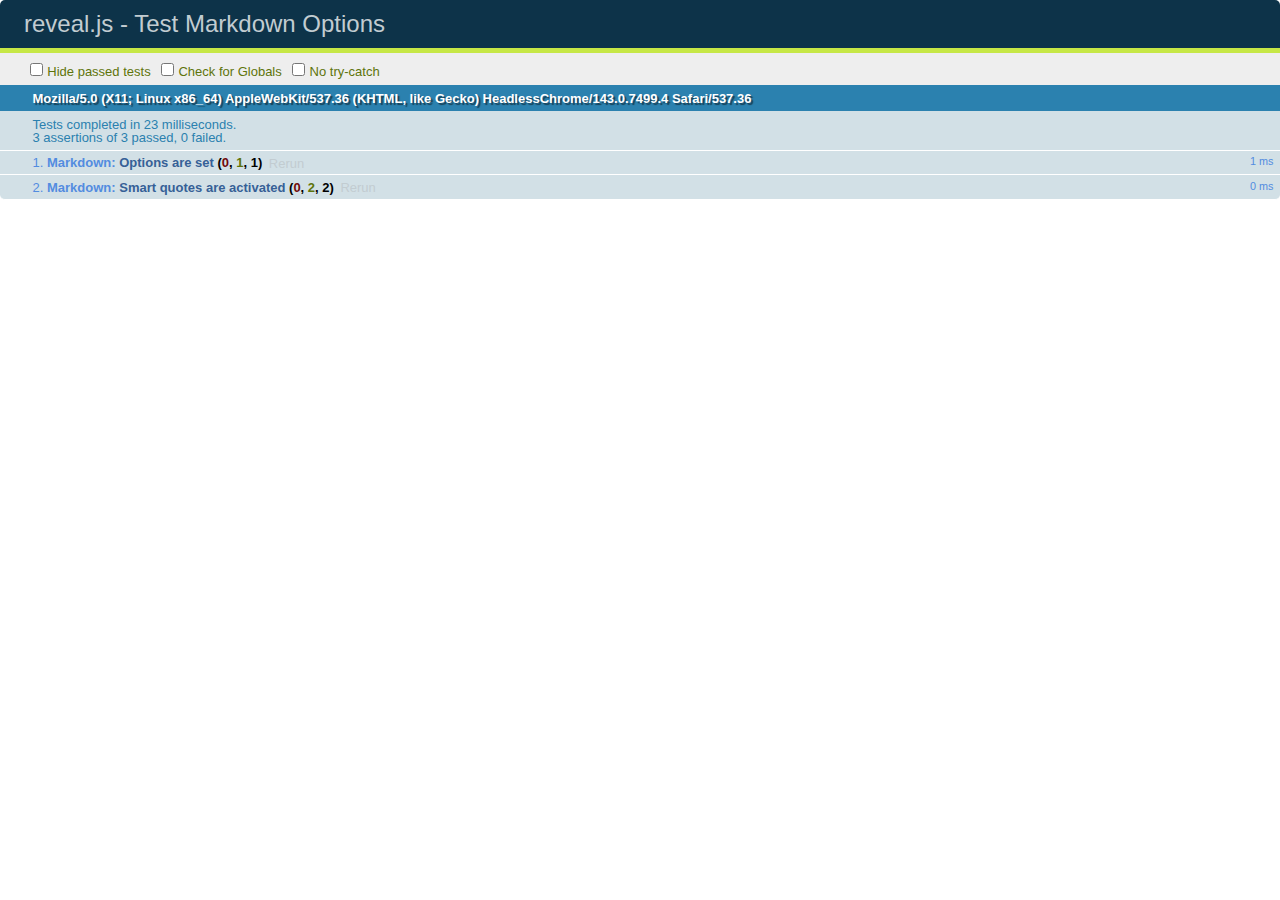
<file: reveal.js/test/test-markdown-options.html>
<!doctype html>
<html lang="en">

	<head>
		<meta charset="utf-8">

		<title>reveal.js - Test Markdown Options</title>

		<link rel="stylesheet" href="../css/reveal.css">
		<link rel="stylesheet" href="qunit-1.12.0.css">
	</head>

	<body style="overflow: auto;">

		<div id="qunit"></div>
		<div id="qunit-fixture"></div>

		<div class="reveal" style="display: none;">

			<div class="slides">

				<section data-markdown>
					<script type="text/template">
						## Testing Markdown Options

						This "slide" should contain 'smart' quotes.
					</script>
				</section>

			</div>

		</div>

		<script src="../lib/js/head.min.js"></script>
		<script src="../js/reveal.js"></script>
		<script src="qunit-1.12.0.js"></script>

		<script src="test-markdown-options.js"></script>

	</body>
</html>
</file>
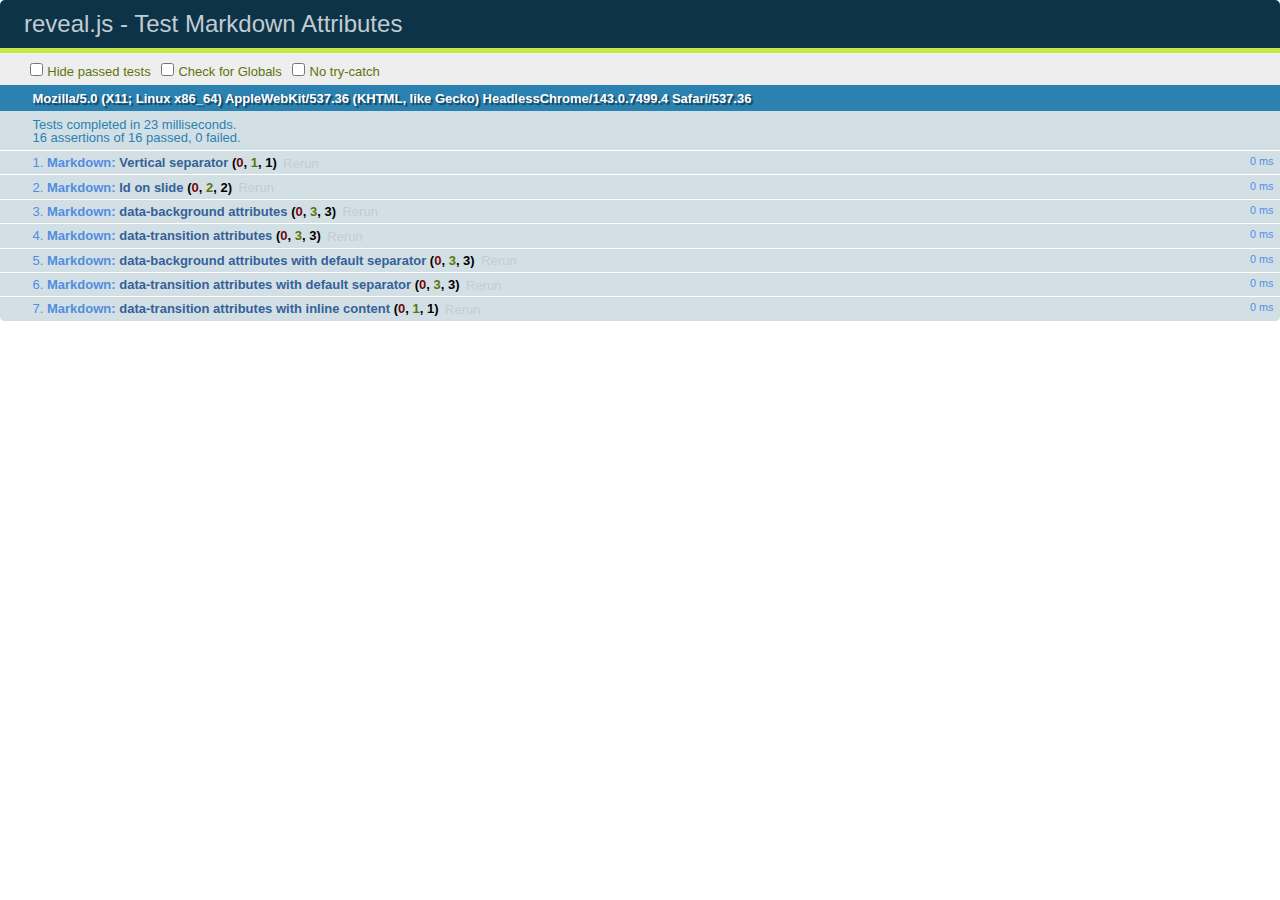
<file: reveal.js/test/test-markdown-slide-attributes.html>
<!doctype html>
<html lang="en">

	<head>
		<meta charset="utf-8">

		<title>reveal.js - Test Markdown Attributes</title>

		<link rel="stylesheet" href="../css/reveal.css">
		<link rel="stylesheet" href="qunit-1.12.0.css">
	</head>

	<body style="overflow: auto;">

		<div id="qunit"></div>
		<div id="qunit-fixture"></div>

		<div class="reveal" style="display: none;">

			<div class="slides">

				<!-- <section data-markdown="example.md" data-separator="^\n\n\n" data-separator-vertical="^\n\n"></section> -->

				<!-- Slides are separated by three lines, vertical slides by two lines, attributes are one any line starting with (spaces and) two dashes -->
				<section 	data-markdown data-separator="^\n\n\n"
									data-separator-vertical="^\n\n"
									data-separator-notes="^Note:"
									data-attributes="--\s(.*?)$"
									data-charset="utf-8">
					<script type="text/template">
						# Test attributes in Markdown
						## Slide 1



						## Slide 2
						<!-- -- id="slide2" data-transition="zoom" data-background="#A0C66B" -->


						## Slide 2.1
						<!-- -- data-background="#ff0000" data-transition="fade" -->


						## Slide 2.2
						[Link to Slide2](#/slide2)



						## Slide 3
						<!-- -- data-transition="zoom" data-background="#C6916B" -->



						## Slide 4
					</script>
				</section>

				<section 	data-markdown data-separator="^\n\n\n"
									data-separator-vertical="^\n\n"
									data-separator-notes="^Note:"
									data-charset="utf-8">
					<script type="text/template">
						# Test attributes in Markdown with default separator
						## Slide 1 Def



						## Slide 2 Def
						<!-- .slide: id="slide2def" data-transition="concave" data-background="#A7C66B" -->


						## Slide 2.1 Def
						<!-- .slide: data-background="#f70000" data-transition="page" -->


						## Slide 2.2 Def
						[Link to Slide2](#/slide2def)



						## Slide 3 Def
						<!-- .slide: data-transition="concave" data-background="#C7916B" -->



						## Slide 4
					</script>
				</section>

				<section data-markdown>
					<script type="text/template">
						<!-- .slide: data-background="#ff0000" -->
						## Hello world
					</script>
				</section>

				<section data-markdown>
					<script type="text/template">
						## Hello world
						<!-- .slide: data-background="#ff0000" -->
					</script>
				</section>

				<section data-markdown>
					<script type="text/template">
						## Hello world

						Test
						<!-- .slide: data-background="#ff0000" -->

						More Test
					</script>
				</section>

			</div>

		</div>

		<script src="../lib/js/head.min.js"></script>
		<script src="../js/reveal.js"></script>
		<script src="../plugin/markdown/marked.js"></script>
		<script src="../plugin/markdown/markdown.js"></script>
		<script src="qunit-1.12.0.js"></script>

		<script src="test-markdown-slide-attributes.js"></script>

	</body>
</html>
</file>
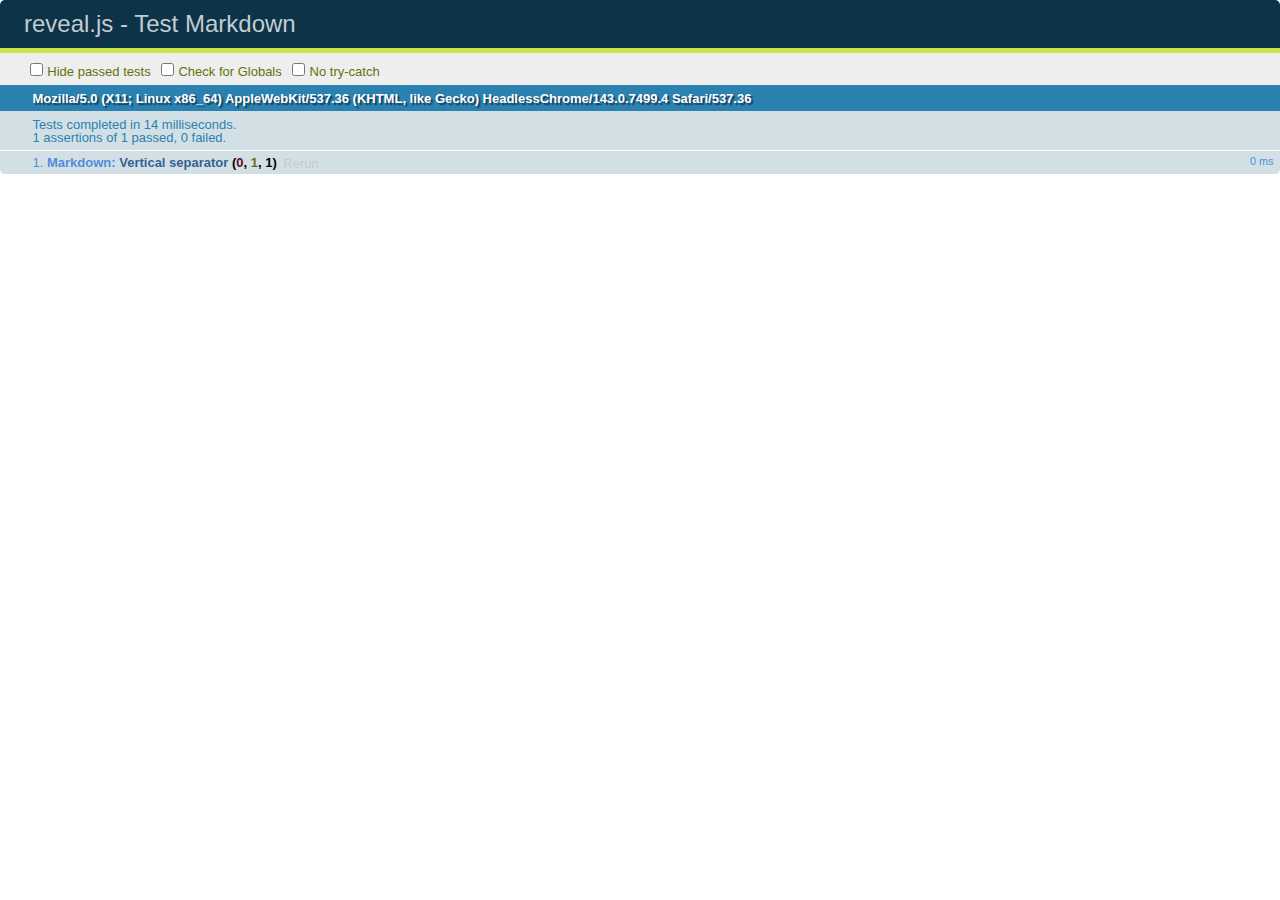
<file: reveal.js/test/test-markdown.html>
<!doctype html>
<html lang="en">

	<head>
		<meta charset="utf-8">

		<title>reveal.js - Test Markdown</title>

		<link rel="stylesheet" href="../css/reveal.css">
		<link rel="stylesheet" href="qunit-1.12.0.css">
	</head>

	<body style="overflow: auto;">

		<div id="qunit"></div>
		<div id="qunit-fixture"></div>

		<div class="reveal" style="display: none;">

			<div class="slides">

				<!-- <section data-markdown="example.md" data-separator="^\n\n\n" data-separator-vertical="^\n\n"></section> -->

				<!-- Slides are separated by newline + three dashes + newline, vertical slides identical but two dashes -->
				<section data-markdown data-separator="^\n---\n$" data-separator-vertical="^\n--\n$">
					<script type="text/template">
						## Slide 1.1

						--

						## Slide 1.2

						---

						## Slide 2
					</script>
				</section>

			</div>

		</div>

		<script src="../lib/js/head.min.js"></script>
		<script src="../js/reveal.js"></script>
		<script src="../plugin/markdown/marked.js"></script>
		<script src="../plugin/markdown/markdown.js"></script>
		<script src="qunit-1.12.0.js"></script>

		<script src="test-markdown.js"></script>

	</body>
</html>
</file>
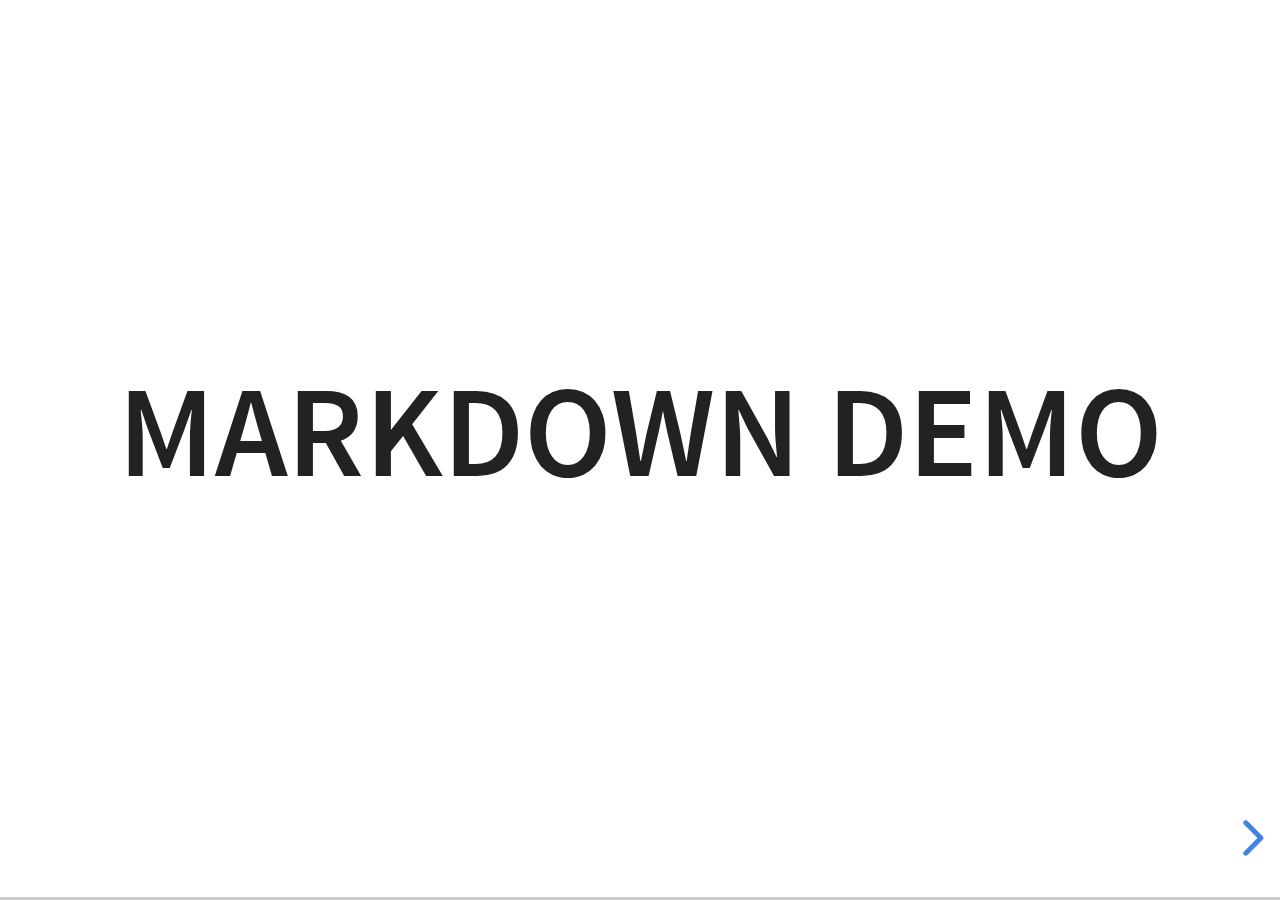
<file: reveal.js/plugin/markdown/example.html>
<!doctype html>
<html lang="en">

	<head>
		<meta charset="utf-8">

		<title>reveal.js - Markdown Demo</title>

		<link rel="stylesheet" href="../../css/reveal.css">
		<link rel="stylesheet" href="../../css/theme/white.css" id="theme">

        <link rel="stylesheet" href="../../lib/css/zenburn.css">
	</head>

	<body>

		<div class="reveal">

			<div class="slides">

                <!-- Use external markdown resource, separate slides by three newlines; vertical slides by two newlines -->
                <section data-markdown="example.md" data-separator="^\n\n\n" data-separator-vertical="^\n\n"></section>

                <!-- Slides are separated by three dashes (quick 'n dirty regular expression) -->
                <section data-markdown data-separator="---">
                    <script type="text/template">
                        ## Demo 1
                        Slide 1
                        ---
                        ## Demo 1
                        Slide 2
                        ---
                        ## Demo 1
                        Slide 3
                    </script>
                </section>

                <!-- Slides are separated by newline + three dashes + newline, vertical slides identical but two dashes -->
                <section data-markdown data-separator="^\n---\n$" data-separator-vertical="^\n--\n$">
                    <script type="text/template">
                        ## Demo 2
                        Slide 1.1

                        --

                        ## Demo 2
                        Slide 1.2

                        ---

                        ## Demo 2
                        Slide 2
                    </script>
                </section>

                <!-- No "extra" slides, since there are no separators defined (so they'll become horizontal rulers) -->
                <section data-markdown>
                    <script type="text/template">
                        A

                        ---

                        B

                        ---

                        C
                    </script>
                </section>

                <!-- Slide attributes -->
                <section data-markdown>
                    <script type="text/template">
                        <!-- .slide: data-background="#000000" -->
                        ## Slide attributes
                    </script>
                </section>

                <!-- Element attributes -->
                <section data-markdown>
                    <script type="text/template">
                        ## Element attributes
                        - Item 1 <!-- .element: class="fragment" data-fragment-index="2" -->
                        - Item 2 <!-- .element: class="fragment" data-fragment-index="1" -->
                    </script>
                </section>

                <!-- Code -->
                <section data-markdown>
                    <script type="text/template">
                        ```php
                        public function foo()
                        {
                            $foo = array(
                                'bar' => 'bar'
                            )
                        }
                        ```
                    </script>
                </section>

            </div>
		</div>

		<script src="../../lib/js/head.min.js"></script>
		<script src="../../js/reveal.js"></script>

		<script>

			Reveal.initialize({
				controls: true,
				progress: true,
				history: true,
				center: true,

				// Optional libraries used to extend on reveal.js
				dependencies: [
					{ src: '../../lib/js/classList.js', condition: function() { return !document.body.classList; } },
					{ src: 'marked.js', condition: function() { return !!document.querySelector( '[data-markdown]' ); } },
                    { src: 'markdown.js', condition: function() { return !!document.querySelector( '[data-markdown]' ); } },
                    { src: '../highlight/highlight.js', async: true, callback: function() { hljs.initHighlightingOnLoad(); } },
					{ src: '../notes/notes.js' }
				]
			});

		</script>

	</body>
</html>
</file>
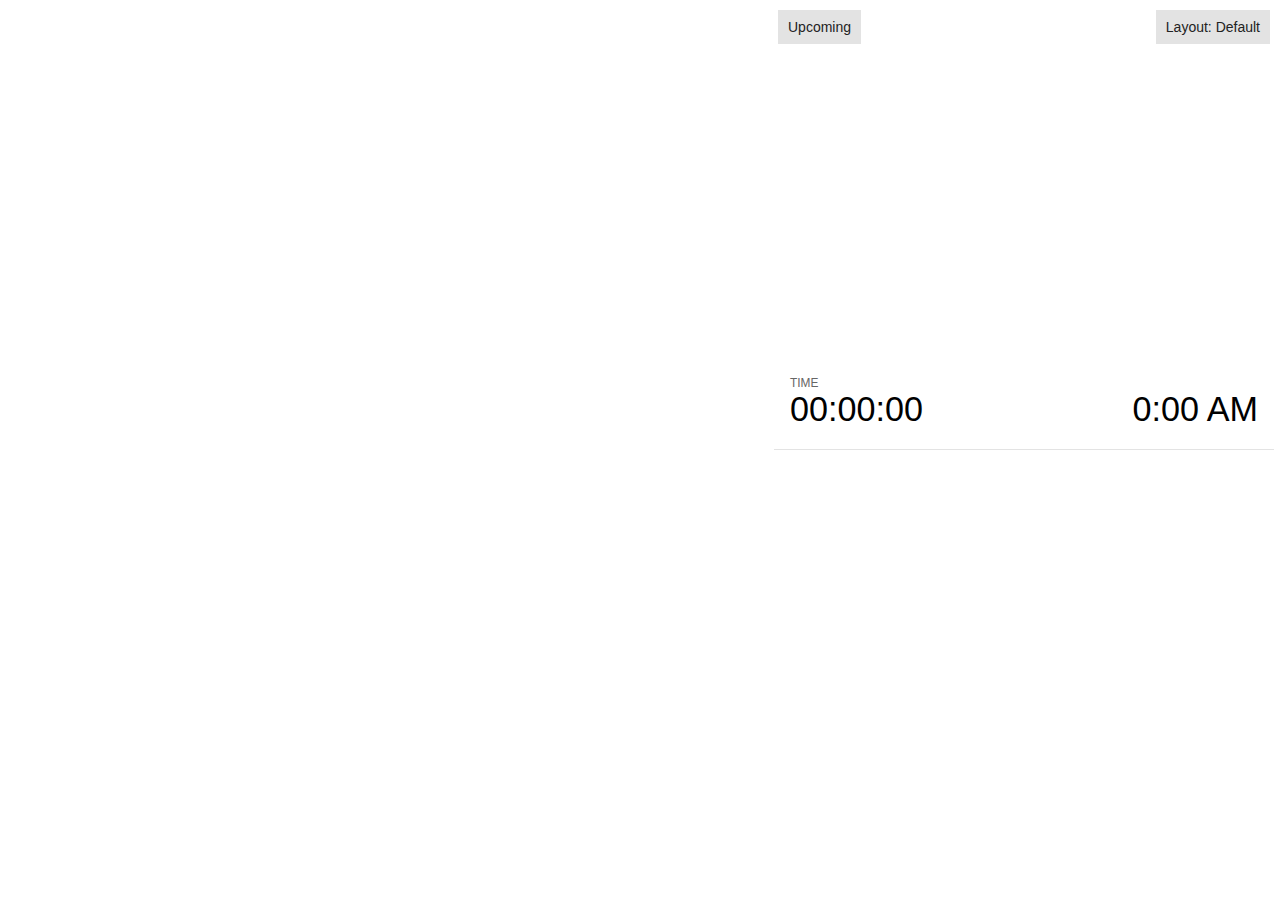
<file: reveal.js/plugin/notes/notes.html>
<!doctype html>
<html lang="en">
	<head>
		<meta charset="utf-8">

		<title>reveal.js - Slide Notes</title>

		<style>
			body {
				font-family: Helvetica;
				font-size: 18px;
			}

			#current-slide,
			#upcoming-slide,
			#speaker-controls {
				padding: 6px;
				box-sizing: border-box;
				-moz-box-sizing: border-box;
			}

			#current-slide iframe,
			#upcoming-slide iframe {
				width: 100%;
				height: 100%;
				border: 1px solid #ddd;
			}

			#current-slide .label,
			#upcoming-slide .label {
				position: absolute;
				top: 10px;
				left: 10px;
				z-index: 2;
			}

			.overlay-element {
				height: 34px;
				line-height: 34px;
				padding: 0 10px;
				text-shadow: none;
				background: rgba( 220, 220, 220, 0.8 );
				color: #222;
				font-size: 14px;
			}

			.overlay-element.interactive:hover {
				background: rgba( 220, 220, 220, 1 );
			}

			#current-slide {
				position: absolute;
				width: 60%;
				height: 100%;
				top: 0;
				left: 0;
				padding-right: 0;
			}

			#upcoming-slide {
				position: absolute;
				width: 40%;
				height: 40%;
				right: 0;
				top: 0;
			}

			/* Speaker controls */
			#speaker-controls {
				position: absolute;
				top: 40%;
				right: 0;
				width: 40%;
				height: 60%;
				overflow: auto;
				font-size: 18px;
			}

				.speaker-controls-time.hidden,
				.speaker-controls-notes.hidden {
					display: none;
				}

				.speaker-controls-time .label,
				.speaker-controls-pace .label,
				.speaker-controls-notes .label {
					text-transform: uppercase;
					font-weight: normal;
					font-size: 0.66em;
					color: #666;
					margin: 0;
				}

				.speaker-controls-time, .speaker-controls-pace {
					border-bottom: 1px solid rgba( 200, 200, 200, 0.5 );
					margin-bottom: 10px;
					padding: 10px 16px;
					padding-bottom: 20px;
					cursor: pointer;
				}

				.speaker-controls-time .reset-button {
					opacity: 0;
					float: right;
					color: #666;
					text-decoration: none;
				}
				.speaker-controls-time:hover .reset-button {
					opacity: 1;
				}

				.speaker-controls-time .timer,
				.speaker-controls-time .clock {
					width: 50%;
				}

				.speaker-controls-time .timer,
				.speaker-controls-time .clock,
				.speaker-controls-time .pacing .hours-value,
				.speaker-controls-time .pacing .minutes-value,
				.speaker-controls-time .pacing .seconds-value {
					font-size: 1.9em;
				}

				.speaker-controls-time .timer {
					float: left;
				}

				.speaker-controls-time .clock {
					float: right;
					text-align: right;
				}

				.speaker-controls-time span.mute {
					opacity: 0.3;
				}

				.speaker-controls-time .pacing-title {
					margin-top: 5px;
				}

				.speaker-controls-time .pacing.ahead {
					color: blue;
				}

				.speaker-controls-time .pacing.on-track {
					color: green;
				}

				.speaker-controls-time .pacing.behind {
					color: red;
				}

				.speaker-controls-notes {
					padding: 10px 16px;
				}

				.speaker-controls-notes .value {
					margin-top: 5px;
					line-height: 1.4;
					font-size: 1.2em;
				}

			/* Layout selector */
			#speaker-layout {
				position: absolute;
				top: 10px;
				right: 10px;
				color: #222;
				z-index: 10;
			}
				#speaker-layout select {
					position: absolute;
					width: 100%;
					height: 100%;
					top: 0;
					left: 0;
					border: 0;
					box-shadow: 0;
					cursor: pointer;
					opacity: 0;

					font-size: 1em;
					background-color: transparent;

					-moz-appearance: none;
					-webkit-appearance: none;
					-webkit-tap-highlight-color: rgba(0, 0, 0, 0);
				}

				#speaker-layout select:focus {
					outline: none;
					box-shadow: none;
				}

			.clear {
				clear: both;
			}

			/* Speaker layout: Wide */
			body[data-speaker-layout="wide"] #current-slide,
			body[data-speaker-layout="wide"] #upcoming-slide {
				width: 50%;
				height: 45%;
				padding: 6px;
			}

			body[data-speaker-layout="wide"] #current-slide {
				top: 0;
				left: 0;
			}

			body[data-speaker-layout="wide"] #upcoming-slide {
				top: 0;
				left: 50%;
			}

			body[data-speaker-layout="wide"] #speaker-controls {
				top: 45%;
				left: 0;
				width: 100%;
				height: 50%;
				font-size: 1.25em;
			}

			/* Speaker layout: Tall */
			body[data-speaker-layout="tall"] #current-slide,
			body[data-speaker-layout="tall"] #upcoming-slide {
				width: 45%;
				height: 50%;
				padding: 6px;
			}

			body[data-speaker-layout="tall"] #current-slide {
				top: 0;
				left: 0;
			}

			body[data-speaker-layout="tall"] #upcoming-slide {
				top: 50%;
				left: 0;
			}

			body[data-speaker-layout="tall"] #speaker-controls {
				padding-top: 40px;
				top: 0;
				left: 45%;
				width: 55%;
				height: 100%;
				font-size: 1.25em;
			}

			/* Speaker layout: Notes only */
			body[data-speaker-layout="notes-only"] #current-slide,
			body[data-speaker-layout="notes-only"] #upcoming-slide {
				display: none;
			}

			body[data-speaker-layout="notes-only"] #speaker-controls {
				padding-top: 40px;
				top: 0;
				left: 0;
				width: 100%;
				height: 100%;
				font-size: 1.25em;
			}

			@media screen and (max-width: 1080px) {
				body[data-speaker-layout="default"] #speaker-controls {
					font-size: 16px;
				}
			}

			@media screen and (max-width: 900px) {
				body[data-speaker-layout="default"] #speaker-controls {
					font-size: 14px;
				}
			}

			@media screen and (max-width: 800px) {
				body[data-speaker-layout="default"] #speaker-controls {
					font-size: 12px;
				}
			}

		</style>
	</head>

	<body>

		<div id="current-slide"></div>
		<div id="upcoming-slide"><span class="overlay-element label">Upcoming</span></div>
		<div id="speaker-controls">
			<div class="speaker-controls-time">
				<h4 class="label">Time <span class="reset-button">Click to Reset</span></h4>
				<div class="clock">
					<span class="clock-value">0:00 AM</span>
				</div>
				<div class="timer">
					<span class="hours-value">00</span><span class="minutes-value">:00</span><span class="seconds-value">:00</span>
				</div>
				<div class="clear"></div>

				<h4 class="label pacing-title" style="display: none">Pacing – Time to finish current slide</h4>
				<div class="pacing" style="display: none">
					<span class="hours-value">00</span><span class="minutes-value">:00</span><span class="seconds-value">:00</span>
				</div>
			</div>

			<div class="speaker-controls-notes hidden">
				<h4 class="label">Notes</h4>
				<div class="value"></div>
			</div>
		</div>
		<div id="speaker-layout" class="overlay-element interactive">
			<span class="speaker-layout-label"></span>
			<select class="speaker-layout-dropdown"></select>
		</div>

		<script src="../../plugin/markdown/marked.js"></script>
		<script>

			(function() {

				var notes,
					notesValue,
					currentState,
					currentSlide,
					upcomingSlide,
					layoutLabel,
					layoutDropdown,
					connected = false;

				var SPEAKER_LAYOUTS = {
					'default': 'Default',
					'wide': 'Wide',
					'tall': 'Tall',
					'notes-only': 'Notes only'
				};

				setupLayout();

				window.addEventListener( 'message', function( event ) {

					var data = JSON.parse( event.data );

					// The overview mode is only useful to the reveal.js instance
					// where navigation occurs so we don't sync it
					if( data.state ) delete data.state.overview;

					// Messages sent by the notes plugin inside of the main window
					if( data && data.namespace === 'reveal-notes' ) {
						if( data.type === 'connect' ) {
							handleConnectMessage( data );
						}
						else if( data.type === 'state' ) {
							handleStateMessage( data );
						}
					}
					// Messages sent by the reveal.js inside of the current slide preview
					else if( data && data.namespace === 'reveal' ) {
						if( /ready/.test( data.eventName ) ) {
							// Send a message back to notify that the handshake is complete
							window.opener.postMessage( JSON.stringify({ namespace: 'reveal-notes', type: 'connected'} ), '*' );
						}
						else if( /slidechanged|fragmentshown|fragmenthidden|paused|resumed/.test( data.eventName ) && currentState !== JSON.stringify( data.state ) ) {

							window.opener.postMessage( JSON.stringify({ method: 'setState', args: [ data.state ]} ), '*' );

						}
					}

				} );

				/**
				 * Called when the main window is trying to establish a
				 * connection.
				 */
				function handleConnectMessage( data ) {

					if( connected === false ) {
						connected = true;

						setupIframes( data );
						setupKeyboard();
						setupNotes();
						setupTimer();
					}

				}

				/**
				 * Called when the main window sends an updated state.
				 */
				function handleStateMessage( data ) {

					// Store the most recently set state to avoid circular loops
					// applying the same state
					currentState = JSON.stringify( data.state );

					// No need for updating the notes in case of fragment changes
					if ( data.notes ) {
						notes.classList.remove( 'hidden' );
						notesValue.style.whiteSpace = data.whitespace;
						if( data.markdown ) {
							notesValue.innerHTML = marked( data.notes );
						}
						else {
							notesValue.innerHTML = data.notes;
						}
					}
					else {
						notes.classList.add( 'hidden' );
					}

					// Update the note slides
					currentSlide.contentWindow.postMessage( JSON.stringify({ method: 'setState', args: [ data.state ] }), '*' );
					upcomingSlide.contentWindow.postMessage( JSON.stringify({ method: 'setState', args: [ data.state ] }), '*' );
					upcomingSlide.contentWindow.postMessage( JSON.stringify({ method: 'next' }), '*' );

				}

				// Limit to max one state update per X ms
				handleStateMessage = debounce( handleStateMessage, 200 );

				/**
				 * Forward keyboard events to the current slide window.
				 * This enables keyboard events to work even if focus
				 * isn't set on the current slide iframe.
				 */
				function setupKeyboard() {

					document.addEventListener( 'keydown', function( event ) {
						currentSlide.contentWindow.postMessage( JSON.stringify({ method: 'triggerKey', args: [ event.keyCode ] }), '*' );
					} );

				}

				/**
				 * Creates the preview iframes.
				 */
				function setupIframes( data ) {

					var params = [
						'receiver',
						'progress=false',
						'history=false',
						'transition=none',
						'autoSlide=0',
						'backgroundTransition=none'
					].join( '&' );

					var urlSeparator = /\?/.test(data.url) ? '&' : '?';
					var hash = '#/' + data.state.indexh + '/' + data.state.indexv;
					var currentURL = data.url + urlSeparator + params + '&postMessageEvents=true' + hash;
					var upcomingURL = data.url + urlSeparator + params + '&controls=false' + hash;

					currentSlide = document.createElement( 'iframe' );
					currentSlide.setAttribute( 'width', 1280 );
					currentSlide.setAttribute( 'height', 1024 );
					currentSlide.setAttribute( 'src', currentURL );
					document.querySelector( '#current-slide' ).appendChild( currentSlide );

					upcomingSlide = document.createElement( 'iframe' );
					upcomingSlide.setAttribute( 'width', 640 );
					upcomingSlide.setAttribute( 'height', 512 );
					upcomingSlide.setAttribute( 'src', upcomingURL );
					document.querySelector( '#upcoming-slide' ).appendChild( upcomingSlide );

				}

				/**
				 * Setup the notes UI.
				 */
				function setupNotes() {

					notes = document.querySelector( '.speaker-controls-notes' );
					notesValue = document.querySelector( '.speaker-controls-notes .value' );

				}

				function getTimings() {

					var slides = Reveal.getSlides();
					var defaultTiming = Reveal.getConfig().defaultTiming;
					if (defaultTiming == null) {
						return null;
					}
					var timings = [];
					for ( var i in slides ) {
						var slide = slides[i];
						var timing = defaultTiming;
						if( slide.hasAttribute( 'data-timing' )) {
							var t = slide.getAttribute( 'data-timing' );
							timing = parseInt(t);
							if( isNaN(timing) ) {
								console.warn("Could not parse timing '" + t + "' of slide " + i + "; using default of " + defaultTiming);
								timing = defaultTiming;
							}
						}
						timings.push(timing);
					}
					return timings;

				}

				/**
				 * Return the number of seconds allocated for presenting
				 * all slides up to and including this one.
				 */
				function getTimeAllocated(timings) {

					var slides = Reveal.getSlides();
					var allocated = 0;
					var currentSlide = Reveal.getSlidePastCount();
					for (var i in slides.slice(0, currentSlide + 1)) {
						allocated += timings[i];
					}
					return allocated;

				}

				/**
				 * Create the timer and clock and start updating them
				 * at an interval.
				 */
				function setupTimer() {

					var start = new Date(),
					timeEl = document.querySelector( '.speaker-controls-time' ),
					clockEl = timeEl.querySelector( '.clock-value' ),
					hoursEl = timeEl.querySelector( '.hours-value' ),
					minutesEl = timeEl.querySelector( '.minutes-value' ),
					secondsEl = timeEl.querySelector( '.seconds-value' ),
					pacingTitleEl = timeEl.querySelector( '.pacing-title' ),
					pacingEl = timeEl.querySelector( '.pacing' ),
					pacingHoursEl = pacingEl.querySelector( '.hours-value' ),
					pacingMinutesEl = pacingEl.querySelector( '.minutes-value' ),
					pacingSecondsEl = pacingEl.querySelector( '.seconds-value' );

					var timings = getTimings();
					if (timings !== null) {
						pacingTitleEl.style.removeProperty('display');
						pacingEl.style.removeProperty('display');
					}

					function _displayTime( hrEl, minEl, secEl, time) {

						var sign = Math.sign(time) == -1 ? "-" : "";
						time = Math.abs(Math.round(time / 1000));
						var seconds = time % 60;
						var minutes = Math.floor( time / 60 ) % 60 ;
						var hours = Math.floor( time / ( 60 * 60 )) ;
						hrEl.innerHTML = sign + zeroPadInteger( hours );
						if (hours == 0) {
							hrEl.classList.add( 'mute' );
						}
						else {
							hrEl.classList.remove( 'mute' );
						}
						minEl.innerHTML = ':' + zeroPadInteger( minutes );
						if (hours == 0 && minutes == 0) {
							minEl.classList.add( 'mute' );
						}
						else {
							minEl.classList.remove( 'mute' );
						}
						secEl.innerHTML = ':' + zeroPadInteger( seconds );
					}

					function _updateTimer() {

						var diff, hours, minutes, seconds,
						now = new Date();

						diff = now.getTime() - start.getTime();

						clockEl.innerHTML = now.toLocaleTimeString( 'en-US', { hour12: true, hour: '2-digit', minute:'2-digit' } );
						_displayTime( hoursEl, minutesEl, secondsEl, diff );
						if (timings !== null) {
							_updatePacing(diff);
						}

					}

					function _updatePacing(diff) {

						var slideEndTiming = getTimeAllocated(timings) * 1000;
						var currentSlide = Reveal.getSlidePastCount();
						var currentSlideTiming = timings[currentSlide] * 1000;
						var timeLeftCurrentSlide = slideEndTiming - diff;
						if (timeLeftCurrentSlide < 0) {
							pacingEl.className = 'pacing behind';
						}
						else if (timeLeftCurrentSlide < currentSlideTiming) {
							pacingEl.className = 'pacing on-track';
						}
						else {
							pacingEl.className = 'pacing ahead';
						}
						_displayTime( pacingHoursEl, pacingMinutesEl, pacingSecondsEl, timeLeftCurrentSlide );

					}

					// Update once directly
					_updateTimer();

					// Then update every second
					setInterval( _updateTimer, 1000 );

					function _resetTimer() {

						if (timings == null) {
							start = new Date();
						}
						else {
							// Reset timer to beginning of current slide
							var slideEndTiming = getTimeAllocated(timings) * 1000;
							var currentSlide = Reveal.getSlidePastCount();
							var currentSlideTiming = timings[currentSlide] * 1000;
							var previousSlidesTiming = slideEndTiming - currentSlideTiming;
							var now = new Date();
							start = new Date(now.getTime() - previousSlidesTiming);
						}
						_updateTimer();

					}

					timeEl.addEventListener( 'click', function() {
						_resetTimer();
						return false;
					} );

				}

				/**
				 * Sets up the speaker view layout and layout selector.
				 */
				function setupLayout() {

					layoutDropdown = document.querySelector( '.speaker-layout-dropdown' );
					layoutLabel = document.querySelector( '.speaker-layout-label' );

					// Render the list of available layouts
					for( var id in SPEAKER_LAYOUTS ) {
						var option = document.createElement( 'option' );
						option.setAttribute( 'value', id );
						option.textContent = SPEAKER_LAYOUTS[ id ];
						layoutDropdown.appendChild( option );
					}

					// Monitor the dropdown for changes
					layoutDropdown.addEventListener( 'change', function( event ) {

						setLayout( layoutDropdown.value );

					}, false );

					// Restore any currently persisted layout
					setLayout( getLayout() );

				}

				/**
				 * Sets a new speaker view layout. The layout is persisted
				 * in local storage.
				 */
				function setLayout( value ) {

					var title = SPEAKER_LAYOUTS[ value ];

					layoutLabel.innerHTML = 'Layout' + ( title ? ( ': ' + title ) : '' );
					layoutDropdown.value = value;

					document.body.setAttribute( 'data-speaker-layout', value );

					// Persist locally
					if( supportsLocalStorage() ) {
						window.localStorage.setItem( 'reveal-speaker-layout', value );
					}

				}

				/**
				 * Returns the ID of the most recently set speaker layout
				 * or our default layout if none has been set.
				 */
				function getLayout() {

					if( supportsLocalStorage() ) {
						var layout = window.localStorage.getItem( 'reveal-speaker-layout' );
						if( layout ) {
							return layout;
						}
					}

					// Default to the first record in the layouts hash
					for( var id in SPEAKER_LAYOUTS ) {
						return id;
					}

				}

				function supportsLocalStorage() {

					try {
						localStorage.setItem('test', 'test');
						localStorage.removeItem('test');
						return true;
					}
					catch( e ) {
						return false;
					}

				}

				function zeroPadInteger( num ) {

					var str = '00' + parseInt( num );
					return str.substring( str.length - 2 );

				}

				/**
				 * Limits the frequency at which a function can be called.
				 */
				function debounce( fn, ms ) {

					var lastTime = 0,
						timeout;

					return function() {

						var args = arguments;
						var context = this;

						clearTimeout( timeout );

						var timeSinceLastCall = Date.now() - lastTime;
						if( timeSinceLastCall > ms ) {
							fn.apply( context, args );
							lastTime = Date.now();
						}
						else {
							timeout = setTimeout( function() {
								fn.apply( context, args );
								lastTime = Date.now();
							}, ms - timeSinceLastCall );
						}

					}

				}

			})();

		</script>
	</body>
</html>
</file>
<file: reveal.js/css/theme/esri-dev-summit-2018.css>
/**
 * A simple theme for reveal.js presentations, similar
 * to the default theme. The accent color is darkblue.
 *
 * This theme is Copyright (C) 2012 Owen Versteeg, https://github.com/StereotypicalApps. It is MIT licensed.
 * reveal.js is Copyright (C) 2011-2012 Hakim El Hattab, http://hakim.se
 */
@import url(https://fonts.googleapis.com/css?family=Lato:400,700,400italic,700italic);
/*********************************************
 * GLOBAL STYLES
 *********************************************/
body {
  /* http://colorzilla.com/gradient-editor/#0192ff+15,0192ff+15,6beac7+100 */
  background: #0192ff;
  /* Old browsers */
  background: -moz-linear-gradient(-45deg, #0192ff 15%, #0192ff 15%, #6beac7 100%);
  /* FF3.6-15 */
  background: -webkit-linear-gradient(-45deg, #0192ff 15%, #0192ff 15%, #6beac7 100%);
  /* Chrome10-25,Safari5.1-6 */
  background: linear-gradient(135deg, #0192ff 15%, #0192ff 15%, #6beac7 100%);
  /* W3C, IE10+, FF16+, Chrome26+, Opera12+, Safari7+ */
  background-color: #fff; }

.reveal {
  font-family: "Lato", sans-serif;
  font-size: 40px;
  font-weight: normal;
  color: #fff; }

::selection {
  color: #fff;
  background: rgba(0, 0, 0, 0.5);
  text-shadow: none; }

::-moz-selection {
  color: #fff;
  background: rgba(0, 0, 0, 0.5);
  text-shadow: none; }

.reveal .slides > section,
.reveal .slides > section > section {
  line-height: 1.3;
  font-weight: inherit; }

/*********************************************
 * HEADERS
 *********************************************/
.reveal h1,
.reveal h2,
.reveal h3,
.reveal h4,
.reveal h5,
.reveal h6 {
  margin: 0 0 20px 0;
  color: #fff;
  font-family: "Lato", sans-serif;
  font-weight: normal;
  line-height: 1.2;
  letter-spacing: normal;
  text-transform: none;
  text-shadow: none;
  word-wrap: break-word; }

.reveal h1 {
  font-size: 3.77em; }

.reveal h2 {
  font-size: 2.11em; }

.reveal h3 {
  font-size: 1.55em; }

.reveal h4 {
  font-size: 1em; }

.reveal h1 {
  text-shadow: none; }

/*********************************************
 * OTHER
 *********************************************/
.reveal p {
  margin: 20px 0;
  line-height: 1.3; }

/* Ensure certain elements are never larger than the slide itself */
.reveal img,
.reveal video,
.reveal iframe {
  max-width: 95%;
  max-height: 95%; }

.reveal strong,
.reveal b {
  font-weight: bold; }

.reveal em {
  font-style: italic; }

.reveal ol,
.reveal dl,
.reveal ul {
  display: inline-block;
  text-align: left;
  margin: 0 0 0 1em; }

.reveal ol {
  list-style-type: decimal; }

.reveal ul {
  list-style-type: disc; }

.reveal ul ul {
  list-style-type: square; }

.reveal ul ul ul {
  list-style-type: circle; }

.reveal ul ul,
.reveal ul ol,
.reveal ol ol,
.reveal ol ul {
  display: block;
  margin-left: 40px; }

.reveal dt {
  font-weight: bold; }

.reveal dd {
  margin-left: 40px; }

.reveal blockquote {
  display: block;
  position: relative;
  width: 70%;
  margin: 20px auto;
  padding: 5px;
  font-style: italic;
  background: rgba(255, 255, 255, 0.05);
  box-shadow: 0px 0px 2px rgba(0, 0, 0, 0.2); }

.reveal blockquote p:first-child,
.reveal blockquote p:last-child {
  display: inline-block; }

.reveal q {
  font-style: italic; }

.reveal pre {
  display: block;
  position: relative;
  width: 90%;
  margin: 20px auto;
  text-align: left;
  font-size: 0.55em;
  font-family: monospace;
  line-height: 1.2em;
  word-wrap: break-word;
  box-shadow: 0px 0px 6px rgba(0, 0, 0, 0.3); }

.reveal code {
  font-family: monospace;
  text-transform: none; }

.reveal pre code {
  display: block;
  padding: 5px;
  overflow: auto;
  max-height: 400px;
  word-wrap: normal; }

.reveal table {
  margin: auto;
  border-collapse: collapse;
  border-spacing: 0; }

.reveal table th {
  font-weight: bold; }

.reveal table th,
.reveal table td {
  text-align: left;
  padding: 0.2em 0.5em 0.2em 0.5em;
  border-bottom: 1px solid; }

.reveal table th[align="center"],
.reveal table td[align="center"] {
  text-align: center; }

.reveal table th[align="right"],
.reveal table td[align="right"] {
  text-align: right; }

.reveal table tbody tr:last-child th,
.reveal table tbody tr:last-child td {
  border-bottom: none; }

.reveal sup {
  vertical-align: super; }

.reveal sub {
  vertical-align: sub; }

.reveal small {
  display: inline-block;
  font-size: 0.6em;
  line-height: 1.2em;
  vertical-align: top; }

.reveal small * {
  vertical-align: top; }

/*********************************************
 * LINKS
 *********************************************/
.reveal a {
  color: #c0e8ff;
  text-decoration: none;
  -webkit-transition: color .15s ease;
  -moz-transition: color .15s ease;
  transition: color .15s ease; }

.reveal a:hover {
  color: white;
  text-shadow: none;
  border: none; }

.reveal .roll span:after {
  color: #fff;
  background: #74ccff; }

/*********************************************
 * IMAGES
 *********************************************/
.reveal section img {
  margin: 15px 0px;
  background: rgba(255, 255, 255, 0.12);
  border: 4px solid #fff;
  box-shadow: 0 0 10px rgba(0, 0, 0, 0.15); }

.reveal section img.plain {
  border: 0;
  box-shadow: none; }

.reveal a img {
  -webkit-transition: all .15s linear;
  -moz-transition: all .15s linear;
  transition: all .15s linear; }

.reveal a:hover img {
  background: rgba(255, 255, 255, 0.2);
  border-color: #c0e8ff;
  box-shadow: 0 0 20px rgba(0, 0, 0, 0.55); }

/*********************************************
 * NAVIGATION CONTROLS
 *********************************************/
.reveal .controls {
  color: #c0e8ff; }

/*********************************************
 * PROGRESS BAR
 *********************************************/
.reveal .progress {
  background: rgba(0, 0, 0, 0.2);
  color: #c0e8ff; }

.reveal .progress span {
  -webkit-transition: width 800ms cubic-bezier(0.26, 0.86, 0.44, 0.985);
  -moz-transition: width 800ms cubic-bezier(0.26, 0.86, 0.44, 0.985);
  transition: width 800ms cubic-bezier(0.26, 0.86, 0.44, 0.985); }
</file>
<file: src/devsummit-2018.css>
/*
 * Minor customizations for stylistic improvments.
 * Shaun Walbridge, Esri 2017
 */

.reveal pre.sourceCode {
    line-height: 1.5em;
    font-size: 0.7em;
    font-family: "Consolas", monospaced;
}

reveal h1 {
    font-weight: 700;
    font-size: 2.7em;
}

.reveal h2 {
    font-weight: 700;
    font-size: 2.0em;
}

.reveal h2.author {
    text-align: left;
    font-size: 1.5em;
    line-height: 1.0;
}

.reveal h1.title {
    text-align: left;
    font-size: 2.3em;
    padding-top: 80px;
    font-weight: 700;
}

.reveal .left blockquote p {
    text-align: left;
    padding-left: 30px;
}

.reveal .title h1.title {
    font-size: 2.7em;
}

.reveal section img.tight {
    vertical-align: center;
    border: 0px;
    margin: 0px;
}

.reveal .med a {
    background-color: #303030;
}

.reveal .med a code{
    font-size: 0.85em;
    color: #21AEDB;
}

.reveal code {
    font-family: "Consolas", monospaced;
}

pre, code {
    background-color: #0b2e63;
}

.reveal .padleft {
    text-align: left;
    padding-left: 100px;
}
</file>
<file: reveal.js/lib/css/zenburn.css>
/*

Zenburn style from voldmar.ru (c) Vladimir Epifanov <voldmar@voldmar.ru>
based on dark.css by Ivan Sagalaev

*/

.hljs {
  display: block;
  overflow-x: auto;
  padding: 0.5em;
  background: #3f3f3f;
  color: #dcdcdc;
}

.hljs-keyword,
.hljs-selector-tag,
.hljs-tag {
  color: #e3ceab;
}

.hljs-template-tag {
  color: #dcdcdc;
}

.hljs-number {
  color: #8cd0d3;
}

.hljs-variable,
.hljs-template-variable,
.hljs-attribute {
  color: #efdcbc;
}

.hljs-literal {
  color: #efefaf;
}

.hljs-subst {
  color: #8f8f8f;
}

.hljs-title,
.hljs-name,
.hljs-selector-id,
.hljs-selector-class,
.hljs-section,
.hljs-type {
  color: #efef8f;
}

.hljs-symbol,
.hljs-bullet,
.hljs-link {
  color: #dca3a3;
}

.hljs-deletion,
.hljs-string,
.hljs-built_in,
.hljs-builtin-name {
  color: #cc9393;
}

.hljs-addition,
.hljs-comment,
.hljs-quote,
.hljs-meta {
  color: #7f9f7f;
}


.hljs-emphasis {
  font-style: italic;
}

.hljs-strong {
  font-weight: bold;
}
</file>
<file: reveal.js/css/theme/white.css>
/**
 * White theme for reveal.js. This is the opposite of the 'black' theme.
 *
 * By Hakim El Hattab, http://hakim.se
 */
@import url(../../lib/font/source-sans-pro/source-sans-pro.css);
section.has-dark-background, section.has-dark-background h1, section.has-dark-background h2, section.has-dark-background h3, section.has-dark-background h4, section.has-dark-background h5, section.has-dark-background h6 {
  color: #fff; }

/*********************************************
 * GLOBAL STYLES
 *********************************************/
body {
  background: #fff;
  background-color: #fff; }

.reveal {
  font-family: "Source Sans Pro", Helvetica, sans-serif;
  font-size: 42px;
  font-weight: normal;
  color: #222; }

::selection {
  color: #fff;
  background: #98bdef;
  text-shadow: none; }

::-moz-selection {
  color: #fff;
  background: #98bdef;
  text-shadow: none; }

.reveal .slides > section,
.reveal .slides > section > section {
  line-height: 1.3;
  font-weight: inherit; }

/*********************************************
 * HEADERS
 *********************************************/
.reveal h1,
.reveal h2,
.reveal h3,
.reveal h4,
.reveal h5,
.reveal h6 {
  margin: 0 0 20px 0;
  color: #222;
  font-family: "Source Sans Pro", Helvetica, sans-serif;
  font-weight: 600;
  line-height: 1.2;
  letter-spacing: normal;
  text-transform: uppercase;
  text-shadow: none;
  word-wrap: break-word; }

.reveal h1 {
  font-size: 2.5em; }

.reveal h2 {
  font-size: 1.6em; }

.reveal h3 {
  font-size: 1.3em; }

.reveal h4 {
  font-size: 1em; }

.reveal h1 {
  text-shadow: none; }

/*********************************************
 * OTHER
 *********************************************/
.reveal p {
  margin: 20px 0;
  line-height: 1.3; }

/* Ensure certain elements are never larger than the slide itself */
.reveal img,
.reveal video,
.reveal iframe {
  max-width: 95%;
  max-height: 95%; }

.reveal strong,
.reveal b {
  font-weight: bold; }

.reveal em {
  font-style: italic; }

.reveal ol,
.reveal dl,
.reveal ul {
  display: inline-block;
  text-align: left;
  margin: 0 0 0 1em; }

.reveal ol {
  list-style-type: decimal; }

.reveal ul {
  list-style-type: disc; }

.reveal ul ul {
  list-style-type: square; }

.reveal ul ul ul {
  list-style-type: circle; }

.reveal ul ul,
.reveal ul ol,
.reveal ol ol,
.reveal ol ul {
  display: block;
  margin-left: 40px; }

.reveal dt {
  font-weight: bold; }

.reveal dd {
  margin-left: 40px; }

.reveal blockquote {
  display: block;
  position: relative;
  width: 70%;
  margin: 20px auto;
  padding: 5px;
  font-style: italic;
  background: rgba(255, 255, 255, 0.05);
  box-shadow: 0px 0px 2px rgba(0, 0, 0, 0.2); }

.reveal blockquote p:first-child,
.reveal blockquote p:last-child {
  display: inline-block; }

.reveal q {
  font-style: italic; }

.reveal pre {
  display: block;
  position: relative;
  width: 90%;
  margin: 20px auto;
  text-align: left;
  font-size: 0.55em;
  font-family: monospace;
  line-height: 1.2em;
  word-wrap: break-word;
  box-shadow: 0px 0px 6px rgba(0, 0, 0, 0.3); }

.reveal code {
  font-family: monospace;
  text-transform: none; }

.reveal pre code {
  display: block;
  padding: 5px;
  overflow: auto;
  max-height: 400px;
  word-wrap: normal; }

.reveal table {
  margin: auto;
  border-collapse: collapse;
  border-spacing: 0; }

.reveal table th {
  font-weight: bold; }

.reveal table th,
.reveal table td {
  text-align: left;
  padding: 0.2em 0.5em 0.2em 0.5em;
  border-bottom: 1px solid; }

.reveal table th[align="center"],
.reveal table td[align="center"] {
  text-align: center; }

.reveal table th[align="right"],
.reveal table td[align="right"] {
  text-align: right; }

.reveal table tbody tr:last-child th,
.reveal table tbody tr:last-child td {
  border-bottom: none; }

.reveal sup {
  vertical-align: super; }

.reveal sub {
  vertical-align: sub; }

.reveal small {
  display: inline-block;
  font-size: 0.6em;
  line-height: 1.2em;
  vertical-align: top; }

.reveal small * {
  vertical-align: top; }

/*********************************************
 * LINKS
 *********************************************/
.reveal a {
  color: #2a76dd;
  text-decoration: none;
  -webkit-transition: color .15s ease;
  -moz-transition: color .15s ease;
  transition: color .15s ease; }

.reveal a:hover {
  color: #6ca0e8;
  text-shadow: none;
  border: none; }

.reveal .roll span:after {
  color: #fff;
  background: #1a53a1; }

/*********************************************
 * IMAGES
 *********************************************/
.reveal section img {
  margin: 15px 0px;
  background: rgba(255, 255, 255, 0.12);
  border: 4px solid #222;
  box-shadow: 0 0 10px rgba(0, 0, 0, 0.15); }

.reveal section img.plain {
  border: 0;
  box-shadow: none; }

.reveal a img {
  -webkit-transition: all .15s linear;
  -moz-transition: all .15s linear;
  transition: all .15s linear; }

.reveal a:hover img {
  background: rgba(255, 255, 255, 0.2);
  border-color: #2a76dd;
  box-shadow: 0 0 20px rgba(0, 0, 0, 0.55); }

/*********************************************
 * NAVIGATION CONTROLS
 *********************************************/
.reveal .controls {
  color: #2a76dd; }

/*********************************************
 * PROGRESS BAR
 *********************************************/
.reveal .progress {
  background: rgba(0, 0, 0, 0.2);
  color: #2a76dd; }

.reveal .progress span {
  -webkit-transition: width 800ms cubic-bezier(0.26, 0.86, 0.44, 0.985);
  -moz-transition: width 800ms cubic-bezier(0.26, 0.86, 0.44, 0.985);
  transition: width 800ms cubic-bezier(0.26, 0.86, 0.44, 0.985); }
</file>
<file: reveal.js/test/qunit-1.12.0.css>
/**
 * QUnit v1.12.0 - A JavaScript Unit Testing Framework
 *
 * http://qunitjs.com
 *
 * Copyright 2012 jQuery Foundation and other contributors
 * Released under the MIT license.
 * http://jquery.org/license
 */

/** Font Family and Sizes */

#qunit-tests, #qunit-header, #qunit-banner, #qunit-testrunner-toolbar, #qunit-userAgent, #qunit-testresult {
	font-family: "Helvetica Neue Light", "HelveticaNeue-Light", "Helvetica Neue", Calibri, Helvetica, Arial, sans-serif;
}

#qunit-testrunner-toolbar, #qunit-userAgent, #qunit-testresult, #qunit-tests li { font-size: small; }
#qunit-tests { font-size: smaller; }


/** Resets */

#qunit-tests, #qunit-header, #qunit-banner, #qunit-userAgent, #qunit-testresult, #qunit-modulefilter {
	margin: 0;
	padding: 0;
}


/** Header */

#qunit-header {
	padding: 0.5em 0 0.5em 1em;

	color: #8699a4;
	background-color: #0d3349;

	font-size: 1.5em;
	line-height: 1em;
	font-weight: normal;

	border-radius: 5px 5px 0 0;
	-moz-border-radius: 5px 5px 0 0;
	-webkit-border-top-right-radius: 5px;
	-webkit-border-top-left-radius: 5px;
}

#qunit-header a {
	text-decoration: none;
	color: #c2ccd1;
}

#qunit-header a:hover,
#qunit-header a:focus {
	color: #fff;
}

#qunit-testrunner-toolbar label {
	display: inline-block;
	padding: 0 .5em 0 .1em;
}

#qunit-banner {
	height: 5px;
}

#qunit-testrunner-toolbar {
	padding: 0.5em 0 0.5em 2em;
	color: #5E740B;
	background-color: #eee;
	overflow: hidden;
}

#qunit-userAgent {
	padding: 0.5em 0 0.5em 2.5em;
	background-color: #2b81af;
	color: #fff;
	text-shadow: rgba(0, 0, 0, 0.5) 2px 2px 1px;
}

#qunit-modulefilter-container {
	float: right;
}

/** Tests: Pass/Fail */

#qunit-tests {
	list-style-position: inside;
}

#qunit-tests li {
	padding: 0.4em 0.5em 0.4em 2.5em;
	border-bottom: 1px solid #fff;
	list-style-position: inside;
}

#qunit-tests.hidepass li.pass, #qunit-tests.hidepass li.running  {
	display: none;
}

#qunit-tests li strong {
	cursor: pointer;
}

#qunit-tests li a {
	padding: 0.5em;
	color: #c2ccd1;
	text-decoration: none;
}
#qunit-tests li a:hover,
#qunit-tests li a:focus {
	color: #000;
}

#qunit-tests li .runtime {
	float: right;
	font-size: smaller;
}

.qunit-assert-list {
	margin-top: 0.5em;
	padding: 0.5em;

	background-color: #fff;

	border-radius: 5px;
	-moz-border-radius: 5px;
	-webkit-border-radius: 5px;
}

.qunit-collapsed {
	display: none;
}

#qunit-tests table {
	border-collapse: collapse;
	margin-top: .2em;
}

#qunit-tests th {
	text-align: right;
	vertical-align: top;
	padding: 0 .5em 0 0;
}

#qunit-tests td {
	vertical-align: top;
}

#qunit-tests pre {
	margin: 0;
	white-space: pre-wrap;
	word-wrap: break-word;
}

#qunit-tests del {
	background-color: #e0f2be;
	color: #374e0c;
	text-decoration: none;
}

#qunit-tests ins {
	background-color: #ffcaca;
	color: #500;
	text-decoration: none;
}

/*** Test Counts */

#qunit-tests b.counts                       { color: black; }
#qunit-tests b.passed                       { color: #5E740B; }
#qunit-tests b.failed                       { color: #710909; }

#qunit-tests li li {
	padding: 5px;
	background-color: #fff;
	border-bottom: none;
	list-style-position: inside;
}

/*** Passing Styles */

#qunit-tests li li.pass {
	color: #3c510c;
	background-color: #fff;
	border-left: 10px solid #C6E746;
}

#qunit-tests .pass                          { color: #528CE0; background-color: #D2E0E6; }
#qunit-tests .pass .test-name               { color: #366097; }

#qunit-tests .pass .test-actual,
#qunit-tests .pass .test-expected           { color: #999999; }

#qunit-banner.qunit-pass                    { background-color: #C6E746; }

/*** Failing Styles */

#qunit-tests li li.fail {
	color: #710909;
	background-color: #fff;
	border-left: 10px solid #EE5757;
	white-space: pre;
}

#qunit-tests > li:last-child {
	border-radius: 0 0 5px 5px;
	-moz-border-radius: 0 0 5px 5px;
	-webkit-border-bottom-right-radius: 5px;
	-webkit-border-bottom-left-radius: 5px;
}

#qunit-tests .fail                          { color: #000000; background-color: #EE5757; }
#qunit-tests .fail .test-name,
#qunit-tests .fail .module-name             { color: #000000; }

#qunit-tests .fail .test-actual             { color: #EE5757; }
#qunit-tests .fail .test-expected           { color: green;   }

#qunit-banner.qunit-fail                    { background-color: #EE5757; }


/** Result */

#qunit-testresult {
	padding: 0.5em 0.5em 0.5em 2.5em;

	color: #2b81af;
	background-color: #D2E0E6;

	border-bottom: 1px solid white;
}
#qunit-testresult .module-name {
	font-weight: bold;
}

/** Fixture */

#qunit-fixture {
	position: absolute;
	top: -10000px;
	left: -10000px;
	width: 1000px;
	height: 1000px;
}
</file>
